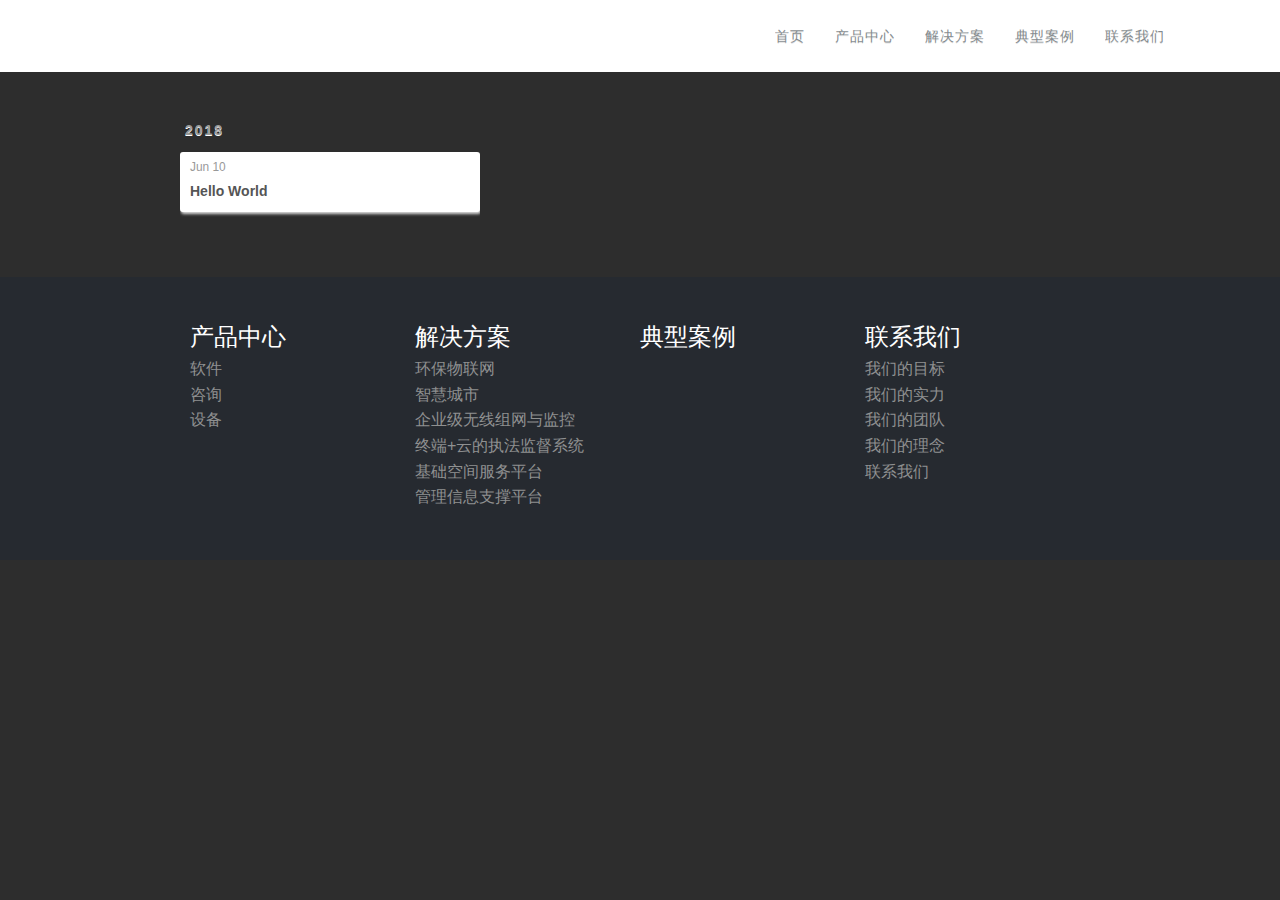
<file: archives/index.html>
<!DOCTYPE html>
<html>
<head>
  <meta charset="utf-8">
  

  
  <title>Archives | Hexo</title>
  <meta name="viewport" content="width=device-width, initial-scale=1, maximum-scale=1">
  <meta property="og:type" content="website">
<meta property="og:title" content="Hexo">
<meta property="og:url" content="www.latteai.com/archives/index.html">
<meta property="og:site_name" content="Hexo">
<meta property="og:locale" content="default">
<meta name="twitter:card" content="summary">
<meta name="twitter:title" content="Hexo">
  
    <link rel="alternate" href="/atom.xml" title="Hexo" type="application/atom+xml">
  
  
    <link rel="icon" href="/favicon.png">
  
  
    <link href="//fonts.googleapis.com/css?family=Source+Code+Pro" rel="stylesheet" type="text/css">
  
  <link rel="stylesheet" href="/css/style.css">
  <link rel="stylesheet" href="/css/swiper-4.3.2.min.css">
  <link rel="stylesheet" href="/css/swiper.css">
</head>

<body>
  <div id="container">
    <div id="wrap">
      <header id="header">
    <nav id="main-nav">
        <a id="main-nav-toggle" class="nav-icon"></a>
        
        <a class="main-nav-link" href="/">首页</a>
        
        <a class="main-nav-link" href="/product">产品中心</a>
        
        <a class="main-nav-link" href="/solution">解决方案</a>
        
        <a class="main-nav-link" href="/case">典型案例</a>
        
        <a class="main-nav-link" href="/contact">联系我们</a>
        
    </nav>
</header>
      <div class="outer">
        <section id="main">
  
  
    
    
      
      
      <section class="archives-wrap">
        <div class="archive-year-wrap">
          <a href="/archives/2018" class="archive-year">2018</a>
        </div>
        <div class="archives">
    
    <article class="archive-article archive-type-post">
  <div class="archive-article-inner">
    <header class="archive-article-header">
      <a href="/2018/06/10/hello-world/" class="archive-article-date">
  <time datetime="2018-06-10T12:35:27.641Z" itemprop="datePublished">Jun 10</time>
</a>
      
  
    <h1 itemprop="name">
      <a class="archive-article-title" href="/2018/06/10/hello-world/">Hello World</a>
    </h1>
  

    </header>
  </div>
</article>
  
  
    </div></section>
  


</section>
        
      </div>
      <footer id="footer">
    
    <div class="outer">
        <div id="footer-info" class="inner">
            <div class="info-list">
                <div class="title">产品中心</div>
                <li><a href="">软件</a></li>
                <li><a href="">咨询</a></li>
                <li><a href="">设备</a></li>
            </div>
            <div class="info-list">
                <div class="title">解决方案</div>
                <li><a href="">环保物联网</a></li>
                <li><a href="">智慧城市</a></li>
                <li><a href="">企业级无线组网与监控</a></li>
                <li><a href="">终端+云的执法监督系统</a></li>
                <li><a href="">基础空间服务平台</a></li>
                <li><a href="">管理信息支撑平台</a></li>
            </div>
            <div class="info-list">
                <div class="title">典型案例</div>
            </div>
            <div class="info-list">
                <div class="title">联系我们</div>
                <li><a href="">我们的目标</a></li>
                <li><a href="">我们的实力</a></li>
                <li><a href="">我们的团队</a></li>
                <li><a href="">我们的理念</a></li>
                <li><a href="">联系我们</a></li>
            </div>
        </div>
    </div>
</footer>
    </div>
    <nav id="mobile-nav">
  
    <a href="/" class="mobile-nav-link">首页</a>
  
    <a href="/product" class="mobile-nav-link">产品中心</a>
  
    <a href="/solution" class="mobile-nav-link">解决方案</a>
  
    <a href="/case" class="mobile-nav-link">典型案例</a>
  
    <a href="/contact" class="mobile-nav-link">联系我们</a>
  
</nav>
    

<script src="/js/jquery.js"></script>

  <link rel="stylesheet" href="/fancybox/jquery.fancybox.css">
  <script src="/fancybox/jquery.fancybox.pack.js"></script>

<script src="/js/swiper-4.3.2.min.js"></script>

<script src="/js/script.js"></script>
<script src="/js/index.js"></script>



  </div>
</body>
</html>
</file>
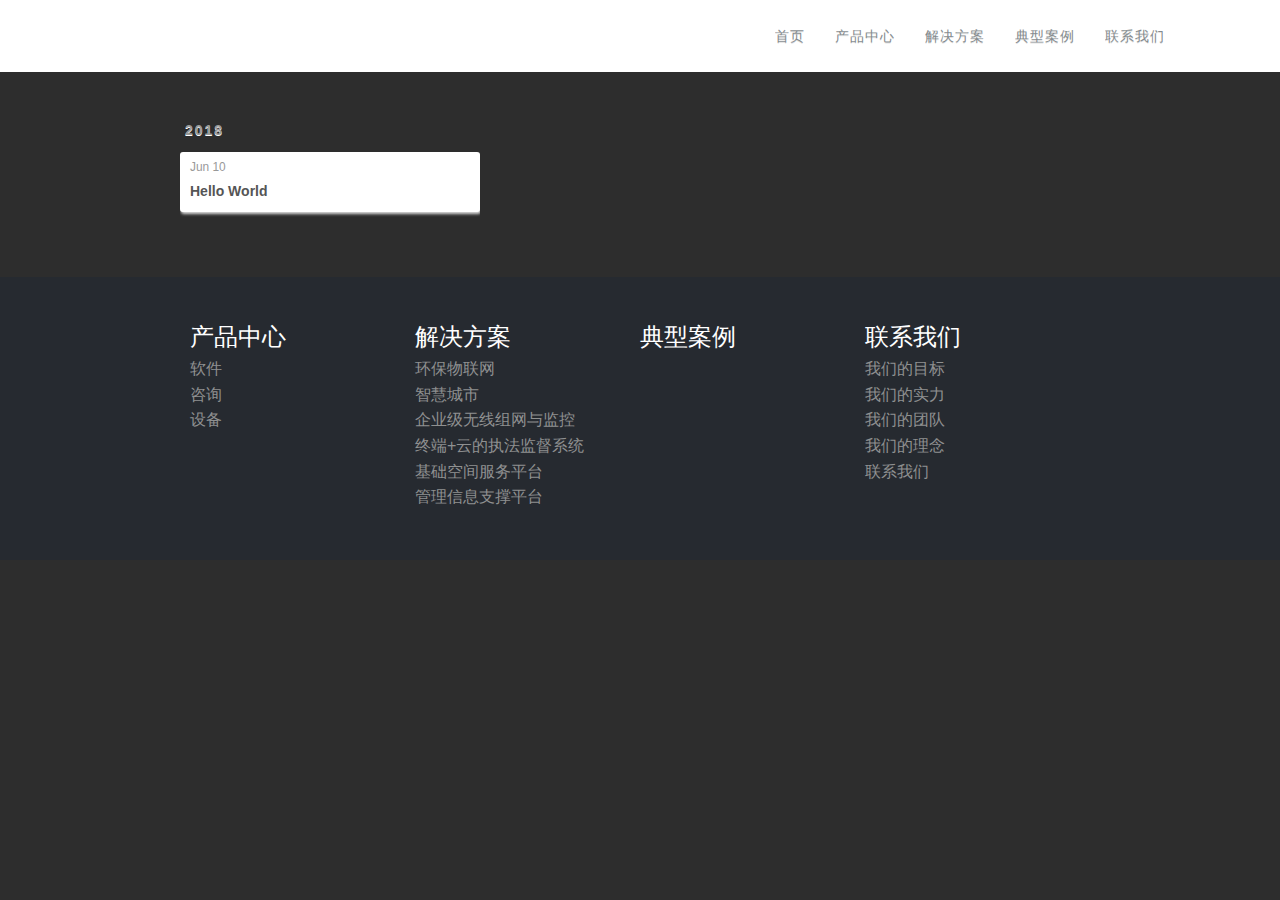
<file: archives/2018/index.html>
<!DOCTYPE html>
<html>
<head>
  <meta charset="utf-8">
  

  
  <title>Archives: 2018 | Hexo</title>
  <meta name="viewport" content="width=device-width, initial-scale=1, maximum-scale=1">
  <meta property="og:type" content="website">
<meta property="og:title" content="Hexo">
<meta property="og:url" content="www.latteai.com/archives/2018/index.html">
<meta property="og:site_name" content="Hexo">
<meta property="og:locale" content="default">
<meta name="twitter:card" content="summary">
<meta name="twitter:title" content="Hexo">
  
    <link rel="alternate" href="/atom.xml" title="Hexo" type="application/atom+xml">
  
  
    <link rel="icon" href="/favicon.png">
  
  
    <link href="//fonts.googleapis.com/css?family=Source+Code+Pro" rel="stylesheet" type="text/css">
  
  <link rel="stylesheet" href="/css/style.css">
  <link rel="stylesheet" href="/css/swiper-4.3.2.min.css">
  <link rel="stylesheet" href="/css/swiper.css">
</head>

<body>
  <div id="container">
    <div id="wrap">
      <header id="header">
    <nav id="main-nav">
        <a id="main-nav-toggle" class="nav-icon"></a>
        
        <a class="main-nav-link" href="/">首页</a>
        
        <a class="main-nav-link" href="/product">产品中心</a>
        
        <a class="main-nav-link" href="/solution">解决方案</a>
        
        <a class="main-nav-link" href="/case">典型案例</a>
        
        <a class="main-nav-link" href="/contact">联系我们</a>
        
    </nav>
</header>
      <div class="outer">
        <section id="main">
  
  
    
    
      
      
      <section class="archives-wrap">
        <div class="archive-year-wrap">
          <a href="/archives/2018" class="archive-year">2018</a>
        </div>
        <div class="archives">
    
    <article class="archive-article archive-type-post">
  <div class="archive-article-inner">
    <header class="archive-article-header">
      <a href="/2018/06/10/hello-world/" class="archive-article-date">
  <time datetime="2018-06-10T12:35:27.641Z" itemprop="datePublished">Jun 10</time>
</a>
      
  
    <h1 itemprop="name">
      <a class="archive-article-title" href="/2018/06/10/hello-world/">Hello World</a>
    </h1>
  

    </header>
  </div>
</article>
  
  
    </div></section>
  


</section>
        
      </div>
      <footer id="footer">
    
    <div class="outer">
        <div id="footer-info" class="inner">
            <div class="info-list">
                <div class="title">产品中心</div>
                <li><a href="">软件</a></li>
                <li><a href="">咨询</a></li>
                <li><a href="">设备</a></li>
            </div>
            <div class="info-list">
                <div class="title">解决方案</div>
                <li><a href="">环保物联网</a></li>
                <li><a href="">智慧城市</a></li>
                <li><a href="">企业级无线组网与监控</a></li>
                <li><a href="">终端+云的执法监督系统</a></li>
                <li><a href="">基础空间服务平台</a></li>
                <li><a href="">管理信息支撑平台</a></li>
            </div>
            <div class="info-list">
                <div class="title">典型案例</div>
            </div>
            <div class="info-list">
                <div class="title">联系我们</div>
                <li><a href="">我们的目标</a></li>
                <li><a href="">我们的实力</a></li>
                <li><a href="">我们的团队</a></li>
                <li><a href="">我们的理念</a></li>
                <li><a href="">联系我们</a></li>
            </div>
        </div>
    </div>
</footer>
    </div>
    <nav id="mobile-nav">
  
    <a href="/" class="mobile-nav-link">首页</a>
  
    <a href="/product" class="mobile-nav-link">产品中心</a>
  
    <a href="/solution" class="mobile-nav-link">解决方案</a>
  
    <a href="/case" class="mobile-nav-link">典型案例</a>
  
    <a href="/contact" class="mobile-nav-link">联系我们</a>
  
</nav>
    

<script src="/js/jquery.js"></script>

  <link rel="stylesheet" href="/fancybox/jquery.fancybox.css">
  <script src="/fancybox/jquery.fancybox.pack.js"></script>

<script src="/js/swiper-4.3.2.min.js"></script>

<script src="/js/script.js"></script>
<script src="/js/index.js"></script>



  </div>
</body>
</html>
</file>
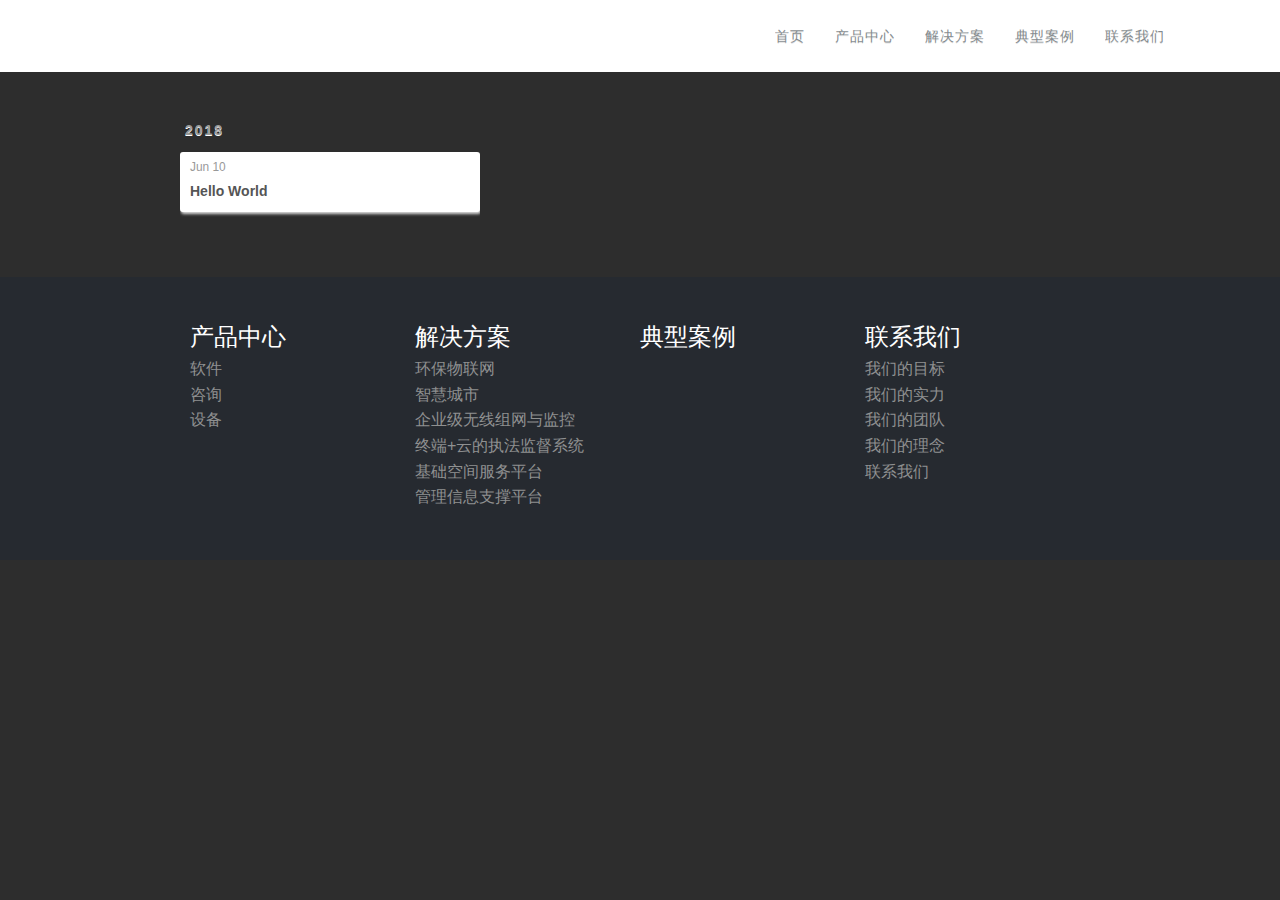
<file: archives/2018/06/index.html>
<!DOCTYPE html>
<html>
<head>
  <meta charset="utf-8">
  

  
  <title>Archives: 2018/6 | Hexo</title>
  <meta name="viewport" content="width=device-width, initial-scale=1, maximum-scale=1">
  <meta property="og:type" content="website">
<meta property="og:title" content="Hexo">
<meta property="og:url" content="www.latteai.com/archives/2018/06/index.html">
<meta property="og:site_name" content="Hexo">
<meta property="og:locale" content="default">
<meta name="twitter:card" content="summary">
<meta name="twitter:title" content="Hexo">
  
    <link rel="alternate" href="/atom.xml" title="Hexo" type="application/atom+xml">
  
  
    <link rel="icon" href="/favicon.png">
  
  
    <link href="//fonts.googleapis.com/css?family=Source+Code+Pro" rel="stylesheet" type="text/css">
  
  <link rel="stylesheet" href="/css/style.css">
  <link rel="stylesheet" href="/css/swiper-4.3.2.min.css">
  <link rel="stylesheet" href="/css/swiper.css">
</head>

<body>
  <div id="container">
    <div id="wrap">
      <header id="header">
    <nav id="main-nav">
        <a id="main-nav-toggle" class="nav-icon"></a>
        
        <a class="main-nav-link" href="/">首页</a>
        
        <a class="main-nav-link" href="/product">产品中心</a>
        
        <a class="main-nav-link" href="/solution">解决方案</a>
        
        <a class="main-nav-link" href="/case">典型案例</a>
        
        <a class="main-nav-link" href="/contact">联系我们</a>
        
    </nav>
</header>
      <div class="outer">
        <section id="main">
  
  
    
    
      
      
      <section class="archives-wrap">
        <div class="archive-year-wrap">
          <a href="/archives/2018" class="archive-year">2018</a>
        </div>
        <div class="archives">
    
    <article class="archive-article archive-type-post">
  <div class="archive-article-inner">
    <header class="archive-article-header">
      <a href="/2018/06/10/hello-world/" class="archive-article-date">
  <time datetime="2018-06-10T12:35:27.641Z" itemprop="datePublished">Jun 10</time>
</a>
      
  
    <h1 itemprop="name">
      <a class="archive-article-title" href="/2018/06/10/hello-world/">Hello World</a>
    </h1>
  

    </header>
  </div>
</article>
  
  
    </div></section>
  


</section>
        
      </div>
      <footer id="footer">
    
    <div class="outer">
        <div id="footer-info" class="inner">
            <div class="info-list">
                <div class="title">产品中心</div>
                <li><a href="">软件</a></li>
                <li><a href="">咨询</a></li>
                <li><a href="">设备</a></li>
            </div>
            <div class="info-list">
                <div class="title">解决方案</div>
                <li><a href="">环保物联网</a></li>
                <li><a href="">智慧城市</a></li>
                <li><a href="">企业级无线组网与监控</a></li>
                <li><a href="">终端+云的执法监督系统</a></li>
                <li><a href="">基础空间服务平台</a></li>
                <li><a href="">管理信息支撑平台</a></li>
            </div>
            <div class="info-list">
                <div class="title">典型案例</div>
            </div>
            <div class="info-list">
                <div class="title">联系我们</div>
                <li><a href="">我们的目标</a></li>
                <li><a href="">我们的实力</a></li>
                <li><a href="">我们的团队</a></li>
                <li><a href="">我们的理念</a></li>
                <li><a href="">联系我们</a></li>
            </div>
        </div>
    </div>
</footer>
    </div>
    <nav id="mobile-nav">
  
    <a href="/" class="mobile-nav-link">首页</a>
  
    <a href="/product" class="mobile-nav-link">产品中心</a>
  
    <a href="/solution" class="mobile-nav-link">解决方案</a>
  
    <a href="/case" class="mobile-nav-link">典型案例</a>
  
    <a href="/contact" class="mobile-nav-link">联系我们</a>
  
</nav>
    

<script src="/js/jquery.js"></script>

  <link rel="stylesheet" href="/fancybox/jquery.fancybox.css">
  <script src="/fancybox/jquery.fancybox.pack.js"></script>

<script src="/js/swiper-4.3.2.min.js"></script>

<script src="/js/script.js"></script>
<script src="/js/index.js"></script>



  </div>
</body>
</html>
</file>
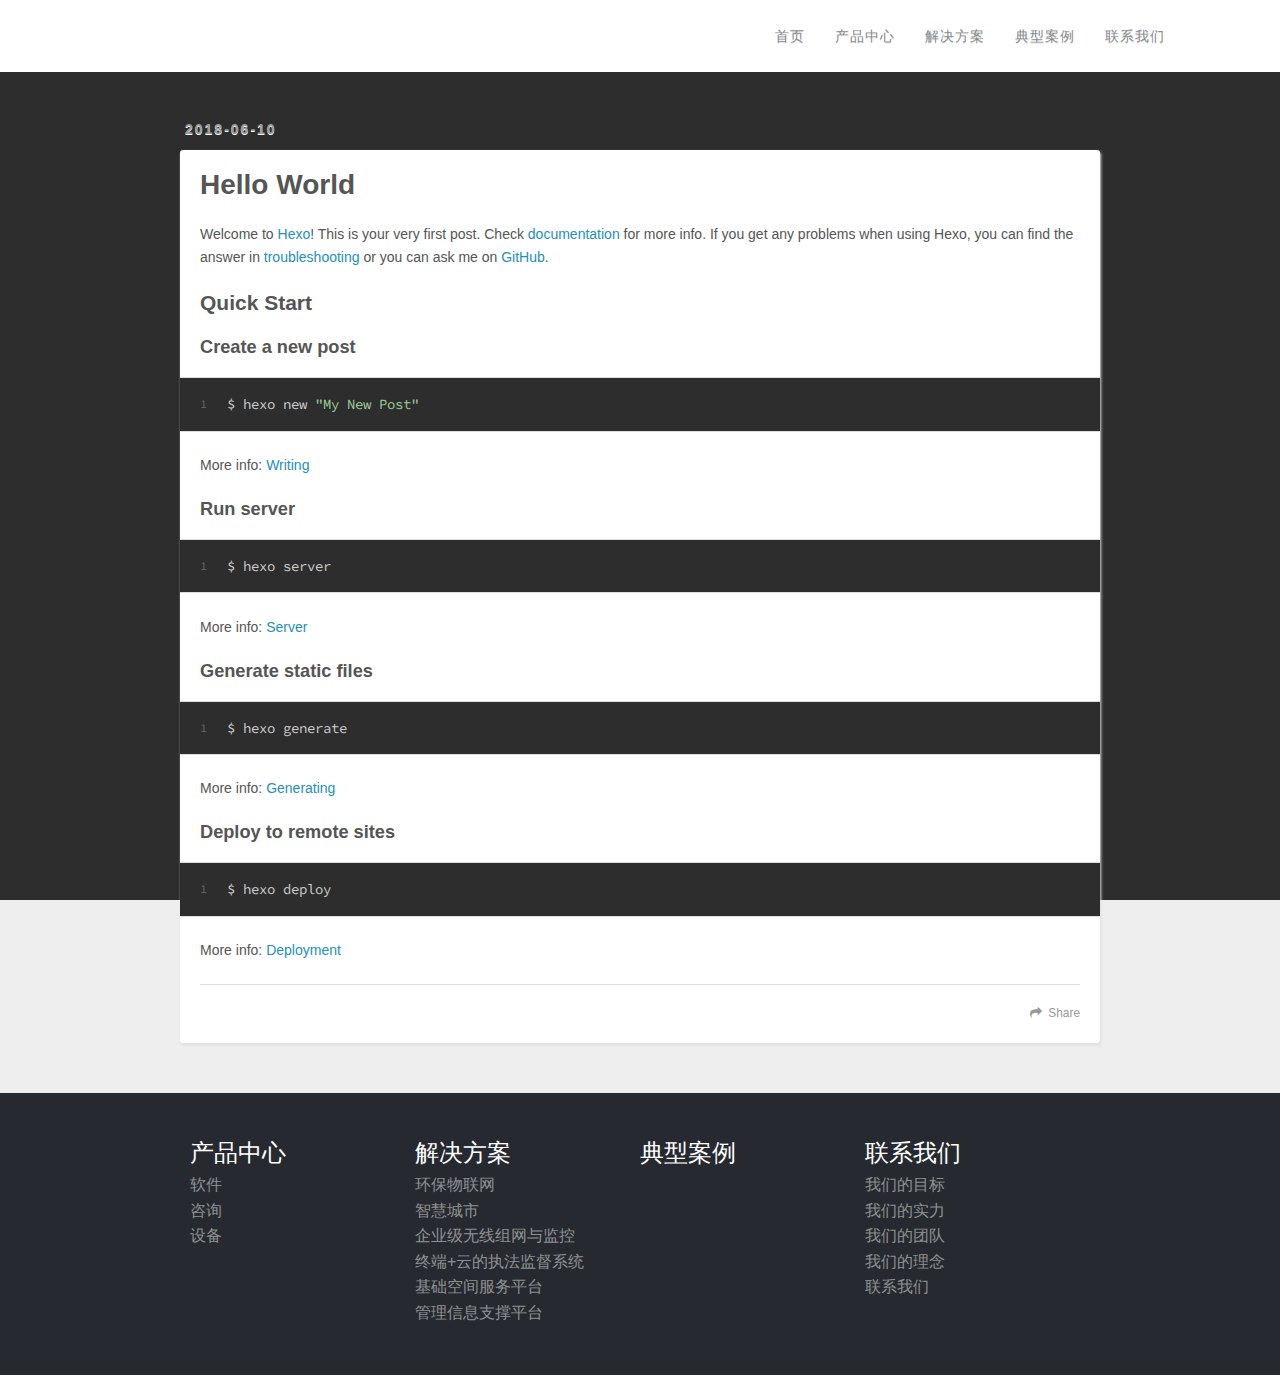
<file: 2018/06/10/hello-world/index.html>
<!DOCTYPE html>
<html>
<head>
  <meta charset="utf-8">
  

  
  <title>Hello World | Hexo</title>
  <meta name="viewport" content="width=device-width, initial-scale=1, maximum-scale=1">
  <meta name="description" content="Welcome to Hexo! This is your very first post. Check documentation for more info. If you get any problems when using Hexo, you can find the answer in troubleshooting or you can ask me on GitHub. Quick">
<meta property="og:type" content="article">
<meta property="og:title" content="Hello World">
<meta property="og:url" content="www.latteai.com/2018/06/10/hello-world/index.html">
<meta property="og:site_name" content="Hexo">
<meta property="og:description" content="Welcome to Hexo! This is your very first post. Check documentation for more info. If you get any problems when using Hexo, you can find the answer in troubleshooting or you can ask me on GitHub. Quick">
<meta property="og:locale" content="default">
<meta property="og:updated_time" content="2018-06-10T12:35:27.641Z">
<meta name="twitter:card" content="summary">
<meta name="twitter:title" content="Hello World">
<meta name="twitter:description" content="Welcome to Hexo! This is your very first post. Check documentation for more info. If you get any problems when using Hexo, you can find the answer in troubleshooting or you can ask me on GitHub. Quick">
  
    <link rel="alternate" href="/atom.xml" title="Hexo" type="application/atom+xml">
  
  
    <link rel="icon" href="/favicon.png">
  
  
    <link href="//fonts.googleapis.com/css?family=Source+Code+Pro" rel="stylesheet" type="text/css">
  
  <link rel="stylesheet" href="/css/style.css">
  <link rel="stylesheet" href="/css/swiper-4.3.2.min.css">
  <link rel="stylesheet" href="/css/swiper.css">
</head>

<body>
  <div id="container">
    <div id="wrap">
      <header id="header">
    <nav id="main-nav">
        <a id="main-nav-toggle" class="nav-icon"></a>
        
        <a class="main-nav-link" href="/">首页</a>
        
        <a class="main-nav-link" href="/product">产品中心</a>
        
        <a class="main-nav-link" href="/solution">解决方案</a>
        
        <a class="main-nav-link" href="/case">典型案例</a>
        
        <a class="main-nav-link" href="/contact">联系我们</a>
        
    </nav>
</header>
      <div class="outer">
        <section id="main"><article id="post-hello-world" class="article article-type-post" itemscope itemprop="blogPost">
  <div class="article-meta">
    <a href="/2018/06/10/hello-world/" class="article-date">
  <time datetime="2018-06-10T12:35:27.641Z" itemprop="datePublished">2018-06-10</time>
</a>
    
  </div>
  <div class="article-inner">
    
    
      <header class="article-header">
        
  
    <h1 class="article-title" itemprop="name">
      Hello World
    </h1>
  

      </header>
    
    <div class="article-entry" itemprop="articleBody">
      
        <p>Welcome to <a href="https://hexo.io/" target="_blank" rel="noopener">Hexo</a>! This is your very first post. Check <a href="https://hexo.io/docs/" target="_blank" rel="noopener">documentation</a> for more info. If you get any problems when using Hexo, you can find the answer in <a href="https://hexo.io/docs/troubleshooting.html" target="_blank" rel="noopener">troubleshooting</a> or you can ask me on <a href="https://github.com/hexojs/hexo/issues" target="_blank" rel="noopener">GitHub</a>.</p>
<h2 id="Quick-Start"><a href="#Quick-Start" class="headerlink" title="Quick Start"></a>Quick Start</h2><h3 id="Create-a-new-post"><a href="#Create-a-new-post" class="headerlink" title="Create a new post"></a>Create a new post</h3><figure class="highlight bash"><table><tr><td class="gutter"><pre><span class="line">1</span><br></pre></td><td class="code"><pre><span class="line">$ hexo new <span class="string">"My New Post"</span></span><br></pre></td></tr></table></figure>
<p>More info: <a href="https://hexo.io/docs/writing.html" target="_blank" rel="noopener">Writing</a></p>
<h3 id="Run-server"><a href="#Run-server" class="headerlink" title="Run server"></a>Run server</h3><figure class="highlight bash"><table><tr><td class="gutter"><pre><span class="line">1</span><br></pre></td><td class="code"><pre><span class="line">$ hexo server</span><br></pre></td></tr></table></figure>
<p>More info: <a href="https://hexo.io/docs/server.html" target="_blank" rel="noopener">Server</a></p>
<h3 id="Generate-static-files"><a href="#Generate-static-files" class="headerlink" title="Generate static files"></a>Generate static files</h3><figure class="highlight bash"><table><tr><td class="gutter"><pre><span class="line">1</span><br></pre></td><td class="code"><pre><span class="line">$ hexo generate</span><br></pre></td></tr></table></figure>
<p>More info: <a href="https://hexo.io/docs/generating.html" target="_blank" rel="noopener">Generating</a></p>
<h3 id="Deploy-to-remote-sites"><a href="#Deploy-to-remote-sites" class="headerlink" title="Deploy to remote sites"></a>Deploy to remote sites</h3><figure class="highlight bash"><table><tr><td class="gutter"><pre><span class="line">1</span><br></pre></td><td class="code"><pre><span class="line">$ hexo deploy</span><br></pre></td></tr></table></figure>
<p>More info: <a href="https://hexo.io/docs/deployment.html" target="_blank" rel="noopener">Deployment</a></p>

      
    </div>
    <footer class="article-footer">
      <a data-url="www.latteai.com/2018/06/10/hello-world/" data-id="cjibu6axz0000h63tl0rdr3y9" class="article-share-link">Share</a>
      
      
    </footer>
  </div>
  
    
  
</article>

</section>
        
      </div>
      <footer id="footer">
    
    <div class="outer">
        <div id="footer-info" class="inner">
            <div class="info-list">
                <div class="title">产品中心</div>
                <li><a href="">软件</a></li>
                <li><a href="">咨询</a></li>
                <li><a href="">设备</a></li>
            </div>
            <div class="info-list">
                <div class="title">解决方案</div>
                <li><a href="">环保物联网</a></li>
                <li><a href="">智慧城市</a></li>
                <li><a href="">企业级无线组网与监控</a></li>
                <li><a href="">终端+云的执法监督系统</a></li>
                <li><a href="">基础空间服务平台</a></li>
                <li><a href="">管理信息支撑平台</a></li>
            </div>
            <div class="info-list">
                <div class="title">典型案例</div>
            </div>
            <div class="info-list">
                <div class="title">联系我们</div>
                <li><a href="">我们的目标</a></li>
                <li><a href="">我们的实力</a></li>
                <li><a href="">我们的团队</a></li>
                <li><a href="">我们的理念</a></li>
                <li><a href="">联系我们</a></li>
            </div>
        </div>
    </div>
</footer>
    </div>
    <nav id="mobile-nav">
  
    <a href="/" class="mobile-nav-link">首页</a>
  
    <a href="/product" class="mobile-nav-link">产品中心</a>
  
    <a href="/solution" class="mobile-nav-link">解决方案</a>
  
    <a href="/case" class="mobile-nav-link">典型案例</a>
  
    <a href="/contact" class="mobile-nav-link">联系我们</a>
  
</nav>
    

<script src="/js/jquery.js"></script>

  <link rel="stylesheet" href="/fancybox/jquery.fancybox.css">
  <script src="/fancybox/jquery.fancybox.pack.js"></script>

<script src="/js/swiper-4.3.2.min.js"></script>

<script src="/js/script.js"></script>
<script src="/js/index.js"></script>



  </div>
</body>
</html>
</file>
<file: css/style.css>
body {
  width: 100%;
}
body:before,
body:after {
  content: "";
  display: table;
}
body:after {
  clear: both;
}
html,
body,
div,
span,
applet,
object,
iframe,
h1,
h2,
h3,
h4,
h5,
h6,
p,
blockquote,
pre,
a,
abbr,
acronym,
address,
big,
cite,
code,
del,
dfn,
em,
img,
ins,
kbd,
q,
s,
samp,
small,
strike,
strong,
sub,
sup,
tt,
var,
dl,
dt,
dd,
ol,
ul,
li,
fieldset,
form,
label,
legend,
table,
caption,
tbody,
tfoot,
thead,
tr,
th,
td {
  margin: 0;
  padding: 0;
  border: 0;
  outline: 0;
  font-weight: inherit;
  font-style: inherit;
  font-family: inherit;
  font-size: 100%;
  vertical-align: baseline;
}
body {
  line-height: 1;
  color: #000;
  background: #fff;
}
ol,
ul {
  list-style: none;
}
table {
  border-collapse: separate;
  border-spacing: 0;
  vertical-align: middle;
}
caption,
th,
td {
  text-align: left;
  font-weight: normal;
  vertical-align: middle;
}
a img {
  border: none;
}
input,
button {
  margin: 0;
  padding: 0;
}
input::-moz-focus-inner,
button::-moz-focus-inner {
  border: 0;
  padding: 0;
}
@font-face {
  font-family: FontAwesome;
  font-style: normal;
  font-weight: normal;
  src: url("fonts/fontawesome-webfont.eot?v=#4.0.3");
  src: url("fonts/fontawesome-webfont.eot?#iefix&v=#4.0.3") format("embedded-opentype"), url("fonts/fontawesome-webfont.woff?v=#4.0.3") format("woff"), url("fonts/fontawesome-webfont.ttf?v=#4.0.3") format("truetype"), url("fonts/fontawesome-webfont.svg#fontawesomeregular?v=#4.0.3") format("svg");
}
html,
body,
#container {
  height: 100%;
}
body {
  background: #eee;
  font: 14px -apple-system, BlinkMacSystemFont, "Segoe UI", "Roboto", "Oxygen", "Ubuntu", "Cantarell", "Fira Sans", "Droid Sans", "Helvetica Neue", sans-serif;
  -webkit-text-size-adjust: 100%;
}
.outer {
  max-width: 920px;
  margin: 0 auto;
  padding: 0;
}
.outer:before,
.outer:after {
  content: "";
  display: table;
}
.outer:after {
  clear: both;
}
.inner {
  display: inline;
  float: left;
  width: 97.77777777777777%;
  margin: 0 1.111111111111111%;
}
.left,
.alignleft {
  float: left;
}
.right,
.alignright {
  float: right;
}
.clear {
  clear: both;
}
#container {
  position: relative;
}
.mobile-nav-on {
  overflow: hidden;
}
#wrap {
  height: 100%;
  width: 100%;
  position: absolute;
  top: 0;
  left: 0;
  -webkit-transition: 0.2s ease-out;
  -moz-transition: 0.2s ease-out;
  -ms-transition: 0.2s ease-out;
  transition: 0.2s ease-out;
  z-index: 1;
  background-color: #2d2d2d;
}
.mobile-nav-on #wrap {
  left: 280px;
}
.article-date,
.article-category-link,
.archive-year {
  text-decoration: none;
  text-transform: uppercase;
  letter-spacing: 2px;
  color: #999;
  margin-bottom: 1em;
  margin-left: 5px;
  line-height: 1em;
  text-shadow: 0 1px #fff;
  font-weight: bold;
}
.article-inner,
.archive-article-inner {
  background: #fff;
  -webkit-box-shadow: 1px 2px 3px #ddd;
  box-shadow: 1px 2px 3px #ddd;
  border-radius: 3px;
}
.article-entry h1 {
  font-size: 2em;
}
.article-entry h2 {
  font-size: 1.5em;
}
.article-entry h3 {
  font-size: 1.3em;
}
.article-entry h4 {
  font-size: 1.2em;
}
.article-entry h5 {
  font-size: 1em;
}
.article-entry h6 {
  font-size: 1em;
  color: #999;
}
.article-entry hr {
  border: 1px dashed #ddd;
}
.article-entry strong {
  font-weight: bold;
}
.article-entry em,
.article-entry cite {
  font-style: italic;
}
.article-entry sup,
.article-entry sub {
  font-size: 0.75em;
  line-height: 0;
  position: relative;
  vertical-align: baseline;
}
.article-entry sup {
  top: -0.5em;
}
.article-entry sub {
  bottom: -0.2em;
}
.article-entry small {
  font-size: 0.85em;
}
.article-entry acronym,
.article-entry abbr {
  border-bottom: 1px dotted;
}
.article-entry ul,
.article-entry ol,
.article-entry dl {
  margin: 0 20px;
  line-height: 1.6em;
}
.article-entry ul ul,
.article-entry ol ul,
.article-entry ul ol,
.article-entry ol ol {
  margin-top: 0;
  margin-bottom: 0;
}
.article-entry ul {
  list-style: disc;
}
.article-entry ol {
  list-style: decimal;
}
.article-entry dt {
  font-weight: bold;
}
#header {
  height: 300px;
  position: relative;
  padding: 0 100px;
  height: 72px;
  line-height: 72px;
  background-color: #fff;
  color: #333e45;
}
@media screen and (max-width: 479px) {
  #header {
    padding: 0 20px 0 0;
  }
}
#header-outer {
  height: 100%;
  position: relative;
}
#header-inner {
  position: relative;
  overflow: hidden;
  display: -webkit-box;
  display: -moz-box;
  display: -webkit-flex;
  display: -ms-flexbox;
  display: box;
  display: flex;
  -webkit-box-pack: end;
  -moz-box-pack: end;
  -ms-flex-pack: end;
  -webkit-justify-content: flex-end;
  justify-content: flex-end;
}
#header-title {
  text-align: center;
  height: 40px;
  position: absolute;
  top: 50%;
  left: 0;
  margin-top: -20px;
}
#logo,
#subtitle {
  text-decoration: none;
  color: #fff;
  font-weight: 300;
  text-shadow: 0 1px 4px rgba(0,0,0,0.3);
}
#logo {
  font-size: 40px;
  line-height: 40px;
  letter-spacing: 2px;
}
#subtitle {
  font-size: 16px;
  line-height: 16px;
  letter-spacing: 1px;
}
#subtitle-wrap {
  margin-top: 16px;
}
.nav-icon,
.main-nav-link {
  float: left;
  color: #333e45;
  opacity: 0.6;
  text-decoration: none;
  text-shadow: 0 1px rgba(0,0,0,0.2);
  -webkit-transition: opacity 0.2s;
  -moz-transition: opacity 0.2s;
  -ms-transition: opacity 0.2s;
  transition: opacity 0.2s;
  display: block;
  padding: 0 15px;
}
.nav-icon:hover,
.main-nav-link:hover {
  opacity: 1;
}
.nav-icon {
  font-family: FontAwesome;
  text-align: center;
  font-size: 14px;
  width: 14px;
  height: 14px;
  position: relative;
  cursor: pointer;
}
.main-nav-link {
  height: 72px;
  font-weight: 500;
  letter-spacing: 1px;
}
@media screen and (max-width: 479px) {
  .main-nav-link {
    display: none;
  }
}
#main-nav {
  height: 72px;
  display: -webkit-box;
  display: -moz-box;
  display: -webkit-flex;
  display: -ms-flexbox;
  display: box;
  display: flex;
  -webkit-box-pack: end;
  -moz-box-pack: end;
  -ms-flex-pack: end;
  -webkit-justify-content: flex-end;
  justify-content: flex-end;
  width: 100%;
}
#main-nav-toggle {
  display: none;
}
#main-nav-toggle:before {
  content: "\f0c9";
  zoom: 2;
}
@media screen and (max-width: 479px) {
  #main-nav-toggle {
    display: block;
  }
}
#sub-nav {
  float: right;
  margin-right: -15px;
}
#nav-rss-link:before {
  content: "\f09e";
}
#nav-search-btn:before {
  content: "\f002";
}
#search-form-wrap {
  position: absolute;
  top: 15px;
  width: 150px;
  height: 30px;
  right: -150px;
  opacity: 0;
  -webkit-transition: 0.2s ease-out;
  -moz-transition: 0.2s ease-out;
  -ms-transition: 0.2s ease-out;
  transition: 0.2s ease-out;
}
#search-form-wrap.on {
  opacity: 1;
  right: 0;
}
@media screen and (max-width: 479px) {
  #search-form-wrap {
    width: 100%;
    right: -100%;
  }
}
.search-form {
  position: absolute;
  top: 0;
  left: 0;
  right: 0;
  background: #fff;
  padding: 5px 15px;
  border-radius: 15px;
  -webkit-box-shadow: 0 0 10px rgba(0,0,0,0.3);
  box-shadow: 0 0 10px rgba(0,0,0,0.3);
}
.search-form-input {
  border: none;
  background: none;
  color: #555;
  width: 100%;
  font: 13px -apple-system, BlinkMacSystemFont, "Segoe UI", "Roboto", "Oxygen", "Ubuntu", "Cantarell", "Fira Sans", "Droid Sans", "Helvetica Neue", sans-serif;
  outline: none;
}
.search-form-input::-webkit-search-results-decoration,
.search-form-input::-webkit-search-cancel-button {
  -webkit-appearance: none;
}
.search-form-submit {
  position: absolute;
  top: 50%;
  right: 10px;
  margin-top: -7px;
  font: 13px FontAwesome;
  border: none;
  background: none;
  color: #bbb;
  cursor: pointer;
}
.search-form-submit:hover,
.search-form-submit:focus {
  color: #777;
}
.article {
  margin: 50px 0;
}
.article-inner {
  overflow: hidden;
}
.article-meta:before,
.article-meta:after {
  content: "";
  display: table;
}
.article-meta:after {
  clear: both;
}
.article-date {
  float: left;
}
.article-category {
  float: left;
  line-height: 1em;
  color: #ccc;
  text-shadow: 0 1px #fff;
  margin-left: 8px;
}
.article-category:before {
  content: "\2022";
}
.article-category-link {
  margin: 0 12px 1em;
}
.article-header {
  padding: 20px 20px 0;
}
.article-title {
  text-decoration: none;
  font-size: 2em;
  font-weight: bold;
  color: #555;
  line-height: 1.1em;
  -webkit-transition: color 0.2s;
  -moz-transition: color 0.2s;
  -ms-transition: color 0.2s;
  transition: color 0.2s;
}
a.article-title:hover {
  color: #258fb8;
}
.article-entry {
  color: #555;
  padding: 0 20px;
}
.article-entry:before,
.article-entry:after {
  content: "";
  display: table;
}
.article-entry:after {
  clear: both;
}
.article-entry p,
.article-entry table {
  line-height: 1.6em;
  margin: 1.6em 0;
}
.article-entry h1,
.article-entry h2,
.article-entry h3,
.article-entry h4,
.article-entry h5,
.article-entry h6 {
  font-weight: bold;
}
.article-entry h1,
.article-entry h2,
.article-entry h3,
.article-entry h4,
.article-entry h5,
.article-entry h6 {
  line-height: 1.1em;
  margin: 1.1em 0;
}
.article-entry a {
  color: #258fb8;
  text-decoration: none;
}
.article-entry a:hover {
  text-decoration: underline;
}
.article-entry ul,
.article-entry ol,
.article-entry dl {
  margin-top: 1.6em;
  margin-bottom: 1.6em;
}
.article-entry img,
.article-entry video {
  max-width: 100%;
  height: auto;
  display: block;
  margin: auto;
}
.article-entry iframe {
  border: none;
}
.article-entry table {
  width: 100%;
  border-collapse: collapse;
  border-spacing: 0;
}
.article-entry th {
  font-weight: bold;
  border-bottom: 3px solid #ddd;
  padding-bottom: 0.5em;
}
.article-entry td {
  border-bottom: 1px solid #ddd;
  padding: 10px 0;
}
.article-entry blockquote {
  font-family: Georgia, "Times New Roman", serif;
  font-size: 1.4em;
  margin: 1.6em 20px;
  text-align: center;
}
.article-entry blockquote footer {
  font-size: 14px;
  margin: 1.6em 0;
  font-family: -apple-system, BlinkMacSystemFont, "Segoe UI", "Roboto", "Oxygen", "Ubuntu", "Cantarell", "Fira Sans", "Droid Sans", "Helvetica Neue", sans-serif;
}
.article-entry blockquote footer cite:before {
  content: "—";
  padding: 0 0.5em;
}
.article-entry .pullquote {
  text-align: left;
  width: 45%;
  margin: 0;
}
.article-entry .pullquote.left {
  margin-left: 0.5em;
  margin-right: 1em;
}
.article-entry .pullquote.right {
  margin-right: 0.5em;
  margin-left: 1em;
}
.article-entry .caption {
  color: #999;
  display: block;
  font-size: 0.9em;
  margin-top: 0.5em;
  position: relative;
  text-align: center;
}
.article-entry .video-container {
  position: relative;
  padding-top: 56.25%;
  height: 0;
  overflow: hidden;
}
.article-entry .video-container iframe,
.article-entry .video-container object,
.article-entry .video-container embed {
  position: absolute;
  top: 0;
  left: 0;
  width: 100%;
  height: 100%;
  margin-top: 0;
}
.article-more-link a {
  display: inline-block;
  line-height: 1em;
  padding: 6px 15px;
  border-radius: 15px;
  background: #eee;
  color: #999;
  text-shadow: 0 1px #fff;
  text-decoration: none;
}
.article-more-link a:hover {
  background: #258fb8;
  color: #fff;
  text-decoration: none;
  text-shadow: 0 1px #1e7293;
}
.article-footer {
  font-size: 0.85em;
  line-height: 1.6em;
  border-top: 1px solid #ddd;
  padding-top: 1.6em;
  margin: 0 20px 20px;
}
.article-footer:before,
.article-footer:after {
  content: "";
  display: table;
}
.article-footer:after {
  clear: both;
}
.article-footer a {
  color: #999;
  text-decoration: none;
}
.article-footer a:hover {
  color: #555;
}
.article-tag-list-item {
  float: left;
  margin-right: 10px;
}
.article-tag-list-link:before {
  content: "#";
}
.article-comment-link {
  float: right;
}
.article-comment-link:before {
  content: "\f075";
  font-family: FontAwesome;
  padding-right: 8px;
}
.article-share-link {
  cursor: pointer;
  float: right;
  margin-left: 20px;
}
.article-share-link:before {
  content: "\f064";
  font-family: FontAwesome;
  padding-right: 6px;
}
#article-nav {
  position: relative;
}
#article-nav:before,
#article-nav:after {
  content: "";
  display: table;
}
#article-nav:after {
  clear: both;
}
@media screen and (min-width: 768px) {
  #article-nav {
    margin: 50px 0;
  }
  #article-nav:before {
    width: 8px;
    height: 8px;
    position: absolute;
    top: 50%;
    left: 50%;
    margin-top: -4px;
    margin-left: -4px;
    content: "";
    border-radius: 50%;
    background: #ddd;
    -webkit-box-shadow: 0 1px 2px #fff;
    box-shadow: 0 1px 2px #fff;
  }
}
.article-nav-link-wrap {
  text-decoration: none;
  text-shadow: 0 1px #fff;
  color: #999;
  -webkit-box-sizing: border-box;
  -moz-box-sizing: border-box;
  box-sizing: border-box;
  margin-top: 50px;
  text-align: center;
  display: block;
}
.article-nav-link-wrap:hover {
  color: #555;
}
@media screen and (min-width: 768px) {
  .article-nav-link-wrap {
    width: 50%;
    margin-top: 0;
  }
}
@media screen and (min-width: 768px) {
  #article-nav-newer {
    float: left;
    text-align: right;
    padding-right: 20px;
  }
}
@media screen and (min-width: 768px) {
  #article-nav-older {
    float: right;
    text-align: left;
    padding-left: 20px;
  }
}
.article-nav-caption {
  text-transform: uppercase;
  letter-spacing: 2px;
  color: #ddd;
  line-height: 1em;
  font-weight: bold;
}
#article-nav-newer .article-nav-caption {
  margin-right: -2px;
}
.article-nav-title {
  font-size: 0.85em;
  line-height: 1.6em;
  margin-top: 0.5em;
}
.article-share-box {
  position: absolute;
  display: none;
  background: #fff;
  -webkit-box-shadow: 1px 2px 10px rgba(0,0,0,0.2);
  box-shadow: 1px 2px 10px rgba(0,0,0,0.2);
  border-radius: 3px;
  margin-left: -145px;
  overflow: hidden;
  z-index: 1;
}
.article-share-box.on {
  display: block;
}
.article-share-input {
  width: 100%;
  background: none;
  -webkit-box-sizing: border-box;
  -moz-box-sizing: border-box;
  box-sizing: border-box;
  font: 14px -apple-system, BlinkMacSystemFont, "Segoe UI", "Roboto", "Oxygen", "Ubuntu", "Cantarell", "Fira Sans", "Droid Sans", "Helvetica Neue", sans-serif;
  padding: 0 15px;
  color: #555;
  outline: none;
  border: 1px solid #ddd;
  border-radius: 3px 3px 0 0;
  height: 36px;
  line-height: 36px;
}
.article-share-links {
  background: #eee;
}
.article-share-links:before,
.article-share-links:after {
  content: "";
  display: table;
}
.article-share-links:after {
  clear: both;
}
.article-share-twitter,
.article-share-facebook,
.article-share-pinterest,
.article-share-google {
  width: 50px;
  height: 36px;
  display: block;
  float: left;
  position: relative;
  color: #999;
  text-shadow: 0 1px #fff;
}
.article-share-twitter:before,
.article-share-facebook:before,
.article-share-pinterest:before,
.article-share-google:before {
  font-size: 20px;
  font-family: FontAwesome;
  width: 20px;
  height: 20px;
  position: absolute;
  top: 50%;
  left: 50%;
  margin-top: -10px;
  margin-left: -10px;
  text-align: center;
}
.article-share-twitter:hover,
.article-share-facebook:hover,
.article-share-pinterest:hover,
.article-share-google:hover {
  color: #fff;
}
.article-share-twitter:before {
  content: "\f099";
}
.article-share-twitter:hover {
  background: #00aced;
  text-shadow: 0 1px #008abe;
}
.article-share-facebook:before {
  content: "\f09a";
}
.article-share-facebook:hover {
  background: #3b5998;
  text-shadow: 0 1px #2f477a;
}
.article-share-pinterest:before {
  content: "\f0d2";
}
.article-share-pinterest:hover {
  background: #cb2027;
  text-shadow: 0 1px #a21a1f;
}
.article-share-google:before {
  content: "\f0d5";
}
.article-share-google:hover {
  background: #dd4b39;
  text-shadow: 0 1px #be3221;
}
.article-gallery {
  background: #000;
  position: relative;
}
.article-gallery-photos {
  position: relative;
  overflow: hidden;
}
.article-gallery-img {
  display: none;
  max-width: 100%;
}
.article-gallery-img:first-child {
  display: block;
}
.article-gallery-img.loaded {
  position: absolute;
  display: block;
}
.article-gallery-img img {
  display: block;
  max-width: 100%;
  margin: 0 auto;
}
#comments {
  background: #fff;
  -webkit-box-shadow: 1px 2px 3px #ddd;
  box-shadow: 1px 2px 3px #ddd;
  padding: 20px;
  border: 1px solid #ddd;
  border-radius: 3px;
  margin: 50px 0;
}
#comments a {
  color: #258fb8;
}
.archives-wrap {
  margin: 50px 0;
}
.archives:before,
.archives:after {
  content: "";
  display: table;
}
.archives:after {
  clear: both;
}
.archive-year-wrap {
  margin-bottom: 1em;
}
.archives {
  -webkit-column-gap: 10px;
  -moz-column-gap: 10px;
  column-gap: 10px;
}
@media screen and (min-width: 480px) and (max-width: 767px) {
  .archives {
    -webkit-column-count: 2;
    -moz-column-count: 2;
    column-count: 2;
  }
}
@media screen and (min-width: 768px) {
  .archives {
    -webkit-column-count: 3;
    -moz-column-count: 3;
    column-count: 3;
  }
}
.archive-article {
  -webkit-column-break-inside: avoid;
  page-break-inside: avoid;
  overflow: hidden;
  break-inside: avoid-column;
}
.archive-article-inner {
  padding: 10px;
  margin-bottom: 15px;
}
.archive-article-title {
  text-decoration: none;
  font-weight: bold;
  color: #555;
  -webkit-transition: color 0.2s;
  -moz-transition: color 0.2s;
  -ms-transition: color 0.2s;
  transition: color 0.2s;
  line-height: 1.6em;
}
.archive-article-title:hover {
  color: #258fb8;
}
.archive-article-footer {
  margin-top: 1em;
}
.archive-article-date {
  color: #999;
  text-decoration: none;
  font-size: 0.85em;
  line-height: 1em;
  margin-bottom: 0.5em;
  display: block;
}
#page-nav {
  margin: 50px auto;
  background: #fff;
  -webkit-box-shadow: 1px 2px 3px #ddd;
  box-shadow: 1px 2px 3px #ddd;
  border: 1px solid #ddd;
  border-radius: 3px;
  text-align: center;
  color: #999;
  overflow: hidden;
}
#page-nav:before,
#page-nav:after {
  content: "";
  display: table;
}
#page-nav:after {
  clear: both;
}
#page-nav a,
#page-nav span {
  padding: 10px 20px;
  line-height: 1;
  height: 2ex;
}
#page-nav a {
  color: #999;
  text-decoration: none;
}
#page-nav a:hover {
  background: #999;
  color: #fff;
}
#page-nav .prev {
  float: left;
}
#page-nav .next {
  float: right;
}
#page-nav .page-number {
  display: inline-block;
}
@media screen and (max-width: 479px) {
  #page-nav .page-number {
    display: none;
  }
}
#page-nav .current {
  color: #555;
  font-weight: bold;
}
#page-nav .space {
  color: #ddd;
}
#footer {
  background: #262a30;
  padding: 50px 0;
  color: #999;
}
#footer a {
  color: #258fb8;
  text-decoration: none;
}
#footer a:hover {
  text-decoration: underline;
}
#footer-info {
  line-height: 1.6em;
  font-size: 0.85em;
  display: -webkit-box;
  display: -moz-box;
  display: -webkit-flex;
  display: -ms-flexbox;
  display: box;
  display: flex;
}
@media screen and (max-width: 479px) {
  #footer-info {
    -webkit-box-lines: multiple;
    -moz-box-lines: multiple;
    -webkit-flex-wrap: wrap;
    -ms-flex-wrap: wrap;
    flex-wrap: wrap;
  }
}
#footer-info .info-list {
  -webkit-box-flex: 1;
  -moz-box-flex: 1;
  box-flex: 1;
  -webkit-flex: 1;
  -ms-flex: 1;
  flex: 1;
}
@media screen and (max-width: 479px) {
  #footer-info .info-list {
    display: -webkit-box;
    display: -moz-box;
    display: -webkit-flex;
    display: -ms-flexbox;
    display: box;
    display: flex;
    -webkit-box-orient: vertical;
    -moz-box-orient: vertical;
    -webkit-flex-direction: column;
    -ms-flex-direction: column;
    flex-direction: column;
    -webkit-box-align: center;
    -moz-box-align: center;
    -ms-flex-align: center;
    -webkit-align-items: center;
    align-items: center;
    -webkit-box-flex: 0;
    -moz-box-flex: 0;
    box-flex: 0;
    -webkit-flex: none;
    -ms-flex: none;
    flex: none;
    width: 49%;
    margin-top: 20px;
  }
}
#footer-info .info-list .title {
  font-size: 24px;
  margin-bottom: 10px;
  color: #fff;
}
@media screen and (max-width: 479px) {
  #footer-info .info-list .title {
    font-size: 16px;
  }
}
#footer-info .info-list li {
  list-style: none;
  font-size: 16px;
  line-height: 1.6;
}
@media screen and (max-width: 479px) {
  #footer-info .info-list li {
    font-size: 12px;
  }
}
#footer-info .info-list li a {
  text-decoration: none;
  color: #8f9090;
}
.article-entry pre,
.article-entry .highlight {
  background: #2d2d2d;
  margin: 0 -20px;
  padding: 15px 20px;
  border-style: solid;
  border-color: #ddd;
  border-width: 1px 0;
  overflow: auto;
  color: #ccc;
  line-height: 22.400000000000002px;
}
.article-entry .highlight .gutter pre,
.article-entry .gist .gist-file .gist-data .line-numbers {
  color: #666;
  font-size: 0.85em;
}
.article-entry pre,
.article-entry code {
  font-family: "Source Code Pro", Consolas, Monaco, Menlo, Consolas, monospace;
}
.article-entry code {
  background: #eee;
  text-shadow: 0 1px #fff;
  padding: 0 0.3em;
}
.article-entry pre code {
  background: none;
  text-shadow: none;
  padding: 0;
}
.article-entry .highlight pre {
  border: none;
  margin: 0;
  padding: 0;
}
.article-entry .highlight table {
  margin: 0;
  width: auto;
}
.article-entry .highlight td {
  border: none;
  padding: 0;
}
.article-entry .highlight figcaption {
  font-size: 0.85em;
  color: #999;
  line-height: 1em;
  margin-bottom: 1em;
}
.article-entry .highlight figcaption:before,
.article-entry .highlight figcaption:after {
  content: "";
  display: table;
}
.article-entry .highlight figcaption:after {
  clear: both;
}
.article-entry .highlight figcaption a {
  float: right;
}
.article-entry .highlight .gutter pre {
  text-align: right;
  padding-right: 20px;
}
.article-entry .highlight .line {
  height: 22.400000000000002px;
}
.article-entry .highlight .line.marked {
  background: #515151;
}
.article-entry .gist {
  margin: 0 -20px;
  border-style: solid;
  border-color: #ddd;
  border-width: 1px 0;
  background: #2d2d2d;
  padding: 15px 20px 15px 0;
}
.article-entry .gist .gist-file {
  border: none;
  font-family: "Source Code Pro", Consolas, Monaco, Menlo, Consolas, monospace;
  margin: 0;
}
.article-entry .gist .gist-file .gist-data {
  background: none;
  border: none;
}
.article-entry .gist .gist-file .gist-data .line-numbers {
  background: none;
  border: none;
  padding: 0 20px 0 0;
}
.article-entry .gist .gist-file .gist-data .line-data {
  padding: 0 !important;
}
.article-entry .gist .gist-file .highlight {
  margin: 0;
  padding: 0;
  border: none;
}
.article-entry .gist .gist-file .gist-meta {
  background: #2d2d2d;
  color: #999;
  font: 0.85em -apple-system, BlinkMacSystemFont, "Segoe UI", "Roboto", "Oxygen", "Ubuntu", "Cantarell", "Fira Sans", "Droid Sans", "Helvetica Neue", sans-serif;
  text-shadow: 0 0;
  padding: 0;
  margin-top: 1em;
  margin-left: 20px;
}
.article-entry .gist .gist-file .gist-meta a {
  color: #258fb8;
  font-weight: normal;
}
.article-entry .gist .gist-file .gist-meta a:hover {
  text-decoration: underline;
}
pre .comment,
pre .title {
  color: #999;
}
pre .variable,
pre .attribute,
pre .tag,
pre .regexp,
pre .ruby .constant,
pre .xml .tag .title,
pre .xml .pi,
pre .xml .doctype,
pre .html .doctype,
pre .css .id,
pre .css .class,
pre .css .pseudo {
  color: #f2777a;
}
pre .number,
pre .preprocessor,
pre .built_in,
pre .literal,
pre .params,
pre .constant {
  color: #f99157;
}
pre .class,
pre .ruby .class .title,
pre .css .rules .attribute {
  color: #9c9;
}
pre .string,
pre .value,
pre .inheritance,
pre .header,
pre .ruby .symbol,
pre .xml .cdata {
  color: #9c9;
}
pre .css .hexcolor {
  color: #6cc;
}
pre .function,
pre .python .decorator,
pre .python .title,
pre .ruby .function .title,
pre .ruby .title .keyword,
pre .perl .sub,
pre .javascript .title,
pre .coffeescript .title {
  color: #69c;
}
pre .keyword,
pre .javascript .function {
  color: #c9c;
}
@media screen and (max-width: 479px) {
  #mobile-nav {
    position: absolute;
    top: 0;
    left: 0;
    width: 280px;
    height: 100%;
    background: #191919;
    border-right: 1px solid #fff;
  }
}
@media screen and (max-width: 479px) {
  .mobile-nav-link {
    display: block;
    color: #999;
    text-decoration: none;
    padding: 15px 20px;
    font-weight: bold;
  }
  .mobile-nav-link:hover {
    color: #fff;
  }
}
.swiper-container {
  margin: 0 auto;
  position: relative;
  overflow: hidden;
  list-style: none;
  padding: 0;
  z-index: 1;
}
.swiper-container-no-flexbox .swiper-slide {
  float: left;
}
.swiper-container-vertical>.swiper-wrapper {
  -webkit-box-orient: vertical;
  -webkit-box-direction: normal;
  -webkit-flex-direction: column;
  -ms-flex-direction: column;
  -webkit-box-orient: vertical;
  -moz-box-orient: vertical;
  -webkit-flex-direction: column;
  -ms-flex-direction: column;
  flex-direction: column;
}
.swiper-wrapper {
  position: relative;
  width: 100%;
  height: 100%;
  z-index: 1;
  display: -webkit-box;
  display: -webkit-flex;
  display: -ms-flexbox;
  display: -webkit-box;
  display: -moz-box;
  display: -webkit-flex;
  display: -ms-flexbox;
  display: box;
  display: flex;
  -webkit-transition-property: -webkit-transform;
  -webkit-transition-property: -webkit--webkit-transform;
  -moz-transition-property: -webkit--moz-transform;
  -ms-transition-property: -webkit--ms-transform;
  transition-property: -webkit-transform;
  -o-transition-property: transform;
  -webkit-transition-property: -webkit-transform;
  -moz-transition-property: -moz-transform;
  -ms-transition-property: -ms-transform;
  transition-property: transform;
  -webkit-transition-property: -webkit-transform, -webkit--webkit-transform;
  -moz-transition-property: -moz-transform, -webkit--moz-transform;
  -ms-transition-property: -ms-transform, -webkit--ms-transform;
  transition-property: transform, -webkit-transform;
  -webkit-box-sizing: content-box;
  -webkit-box-sizing: content-box;
  -moz-box-sizing: content-box;
  box-sizing: content-box;
}
.swiper-container-android .swiper-slide,
.swiper-wrapper {
  -webkit-transform: translate3d(0, 0, 0);
  -webkit-transform: translate3d(0, 0, 0);
  -moz-transform: translate3d(0, 0, 0);
  -ms-transform: translate3d(0, 0, 0);
  transform: translate3d(0, 0, 0);
}
.swiper-container-multirow>.swiper-wrapper {
  -webkit-flex-wrap: wrap;
  -ms-flex-wrap: wrap;
  -webkit-box-lines: multiple;
  -moz-box-lines: multiple;
  -webkit-flex-wrap: wrap;
  -ms-flex-wrap: wrap;
  flex-wrap: wrap;
}
.swiper-container-free-mode>.swiper-wrapper {
  -webkit-transition-timing-function: ease-out;
  -o-transition-timing-function: ease-out;
  -webkit-transition-timing-function: ease-out;
  -moz-transition-timing-function: ease-out;
  -ms-transition-timing-function: ease-out;
  transition-timing-function: ease-out;
  margin: 0 auto;
}
.swiper-slide {
  -webkit-flex-shrink: 0;
  -ms-flex-negative: 0;
  -webkit-flex-shrink: 0;
  flex-shrink: 0;
  width: 100%;
  height: 100%;
  position: relative;
  -webkit-transition-property: -webkit-transform;
  -webkit-transition-property: -webkit--webkit-transform;
  -moz-transition-property: -webkit--moz-transform;
  -ms-transition-property: -webkit--ms-transform;
  transition-property: -webkit-transform;
  -o-transition-property: transform;
  -webkit-transition-property: -webkit-transform;
  -moz-transition-property: -moz-transform;
  -ms-transition-property: -ms-transform;
  transition-property: transform;
  -webkit-transition-property: -webkit-transform, -webkit--webkit-transform;
  -moz-transition-property: -moz-transform, -webkit--moz-transform;
  -ms-transition-property: -ms-transform, -webkit--ms-transform;
  transition-property: transform, -webkit-transform;
}
.swiper-invisible-blank-slide {
  visibility: hidden;
}
.swiper-container-autoheight,
.swiper-container-autoheight .swiper-slide {
  height: auto;
}
.swiper-container-autoheight .swiper-wrapper {
  -webkit-box-align: start;
  -webkit-align-items: flex-start;
  -ms-flex-align: start;
  -webkit-box-align: start;
  -moz-box-align: start;
  -ms-flex-align: start;
  -webkit-align-items: flex-start;
  align-items: flex-start;
  -webkit-transition-property: height, -webkit-transform;
  -webkit-transition-property: height, -webkit--webkit-transform;
  -moz-transition-property: height, -webkit--moz-transform;
  -ms-transition-property: height, -webkit--ms-transform;
  transition-property: height, -webkit-transform;
  -o-transition-property: transform, height;
  -webkit-transition-property: -webkit-transform, height;
  -moz-transition-property: -moz-transform, height;
  -ms-transition-property: -ms-transform, height;
  transition-property: transform, height;
  -webkit-transition-property: -webkit-transform, height, -webkit--webkit-transform;
  -moz-transition-property: -moz-transform, height, -webkit--moz-transform;
  -ms-transition-property: -ms-transform, height, -webkit--ms-transform;
  transition-property: transform, height, -webkit-transform;
}
.swiper-container-3d {
  -webkit-perspective: 1200px;
  -webkit-perspective: 1200px;
  -moz-perspective: 1200px;
  -ms-perspective: 1200px;
  perspective: 1200px;
}
.swiper-container-3d .swiper-cube-shadow,
.swiper-container-3d .swiper-slide,
.swiper-container-3d .swiper-slide-shadow-bottom,
.swiper-container-3d .swiper-slide-shadow-left,
.swiper-container-3d .swiper-slide-shadow-right,
.swiper-container-3d .swiper-slide-shadow-top,
.swiper-container-3d .swiper-wrapper {
  -webkit-transform-style: preserve-3d;
  -webkit-transform-style: preserve-3d;
  -moz-transform-style: preserve-3d;
  -ms-transform-style: preserve-3d;
  transform-style: preserve-3d;
}
.swiper-container-3d .swiper-slide-shadow-bottom,
.swiper-container-3d .swiper-slide-shadow-left,
.swiper-container-3d .swiper-slide-shadow-right,
.swiper-container-3d .swiper-slide-shadow-top {
  position: absolute;
  left: 0;
  top: 0;
  width: 100%;
  height: 100%;
  pointer-events: none;
  z-index: 10;
}
.swiper-container-3d .swiper-slide-shadow-left {
  background-image: -webkit-gradient(linear, right top, left top, from(rgba(0,0,0,0.5)), to(rgba(0,0,0,0)));
  background-image: -webkit-gradient(linear, right top, left top, from(rgba(0,0,0,0.5)), to(rgba(0,0,0,0)));
  background-image: -webkit-gradient(linear, right top, left top, from(rgba(0,0,0,0.5)), to(rgba(0,0,0,0)));
  background-image: -webkit-gradient(linear, right top, left top, from(rgba(0,0,0,0.5)), to(rgba(0,0,0,0)));
  background-image: -webkit--webkit-linear-gradient(right, rgba(0,0,0,0.5), rgba(0,0,0,0));
  background-image: -webkit--moz-linear-gradient(right, rgba(0,0,0,0.5), rgba(0,0,0,0));
  background-image: -webkit--ms-linear-gradient(right, rgba(0,0,0,0.5), rgba(0,0,0,0));
  background-image: -webkit-linear-gradient(to left, rgba(0,0,0,0.5), rgba(0,0,0,0));
  background-image: -o--webkit-linear-gradient(right, rgba(0,0,0,0.5), rgba(0,0,0,0));
  background-image: -o--moz-linear-gradient(right, rgba(0,0,0,0.5), rgba(0,0,0,0));
  background-image: -o--ms-linear-gradient(right, rgba(0,0,0,0.5), rgba(0,0,0,0));
  background-image: -o-linear-gradient(to left, rgba(0,0,0,0.5), rgba(0,0,0,0));
  background-image: -webkit-linear-gradient(right, rgba(0,0,0,0.5), rgba(0,0,0,0));
  background-image: -moz-linear-gradient(right, rgba(0,0,0,0.5), rgba(0,0,0,0));
  background-image: -ms-linear-gradient(right, rgba(0,0,0,0.5), rgba(0,0,0,0));
  background-image: linear-gradient(to left, rgba(0,0,0,0.5), rgba(0,0,0,0));
}
.swiper-container-3d .swiper-slide-shadow-right {
  background-image: -webkit-gradient(linear, left top, right top, from(rgba(0,0,0,0.5)), to(rgba(0,0,0,0)));
  background-image: -webkit-gradient(linear, left top, right top, from(rgba(0,0,0,0.5)), to(rgba(0,0,0,0)));
  background-image: -webkit-gradient(linear, left top, right top, from(rgba(0,0,0,0.5)), to(rgba(0,0,0,0)));
  background-image: -webkit-gradient(linear, left top, right top, from(rgba(0,0,0,0.5)), to(rgba(0,0,0,0)));
  background-image: -webkit--webkit-linear-gradient(left, rgba(0,0,0,0.5), rgba(0,0,0,0));
  background-image: -webkit--moz-linear-gradient(left, rgba(0,0,0,0.5), rgba(0,0,0,0));
  background-image: -webkit--ms-linear-gradient(left, rgba(0,0,0,0.5), rgba(0,0,0,0));
  background-image: -webkit-linear-gradient(to right, rgba(0,0,0,0.5), rgba(0,0,0,0));
  background-image: -o--webkit-linear-gradient(left, rgba(0,0,0,0.5), rgba(0,0,0,0));
  background-image: -o--moz-linear-gradient(left, rgba(0,0,0,0.5), rgba(0,0,0,0));
  background-image: -o--ms-linear-gradient(left, rgba(0,0,0,0.5), rgba(0,0,0,0));
  background-image: -o-linear-gradient(to right, rgba(0,0,0,0.5), rgba(0,0,0,0));
  background-image: -webkit-linear-gradient(left, rgba(0,0,0,0.5), rgba(0,0,0,0));
  background-image: -moz-linear-gradient(left, rgba(0,0,0,0.5), rgba(0,0,0,0));
  background-image: -ms-linear-gradient(left, rgba(0,0,0,0.5), rgba(0,0,0,0));
  background-image: linear-gradient(to right, rgba(0,0,0,0.5), rgba(0,0,0,0));
}
.swiper-container-3d .swiper-slide-shadow-top {
  background-image: -webkit-gradient(linear, left bottom, left top, from(rgba(0,0,0,0.5)), to(rgba(0,0,0,0)));
  background-image: -webkit-gradient(linear, left bottom, left top, from(rgba(0,0,0,0.5)), to(rgba(0,0,0,0)));
  background-image: -webkit-gradient(linear, left bottom, left top, from(rgba(0,0,0,0.5)), to(rgba(0,0,0,0)));
  background-image: -webkit-gradient(linear, left bottom, left top, from(rgba(0,0,0,0.5)), to(rgba(0,0,0,0)));
  background-image: -webkit--webkit-linear-gradient(bottom, rgba(0,0,0,0.5), rgba(0,0,0,0));
  background-image: -webkit--moz-linear-gradient(bottom, rgba(0,0,0,0.5), rgba(0,0,0,0));
  background-image: -webkit--ms-linear-gradient(bottom, rgba(0,0,0,0.5), rgba(0,0,0,0));
  background-image: -webkit-linear-gradient(to top, rgba(0,0,0,0.5), rgba(0,0,0,0));
  background-image: -o--webkit-linear-gradient(bottom, rgba(0,0,0,0.5), rgba(0,0,0,0));
  background-image: -o--moz-linear-gradient(bottom, rgba(0,0,0,0.5), rgba(0,0,0,0));
  background-image: -o--ms-linear-gradient(bottom, rgba(0,0,0,0.5), rgba(0,0,0,0));
  background-image: -o-linear-gradient(to top, rgba(0,0,0,0.5), rgba(0,0,0,0));
  background-image: -webkit-linear-gradient(bottom, rgba(0,0,0,0.5), rgba(0,0,0,0));
  background-image: -moz-linear-gradient(bottom, rgba(0,0,0,0.5), rgba(0,0,0,0));
  background-image: -ms-linear-gradient(bottom, rgba(0,0,0,0.5), rgba(0,0,0,0));
  background-image: linear-gradient(to top, rgba(0,0,0,0.5), rgba(0,0,0,0));
}
.swiper-container-3d .swiper-slide-shadow-bottom {
  background-image: -webkit-gradient(linear, left top, left bottom, from(rgba(0,0,0,0.5)), to(rgba(0,0,0,0)));
  background-image: -webkit-gradient(linear, left top, left bottom, from(rgba(0,0,0,0.5)), to(rgba(0,0,0,0)));
  background-image: -webkit-gradient(linear, left top, left bottom, from(rgba(0,0,0,0.5)), to(rgba(0,0,0,0)));
  background-image: -webkit-gradient(linear, left top, left bottom, from(rgba(0,0,0,0.5)), to(rgba(0,0,0,0)));
  background-image: -webkit--webkit-linear-gradient(top, rgba(0,0,0,0.5), rgba(0,0,0,0));
  background-image: -webkit--moz-linear-gradient(top, rgba(0,0,0,0.5), rgba(0,0,0,0));
  background-image: -webkit--ms-linear-gradient(top, rgba(0,0,0,0.5), rgba(0,0,0,0));
  background-image: -webkit-linear-gradient(to bottom, rgba(0,0,0,0.5), rgba(0,0,0,0));
  background-image: -o--webkit-linear-gradient(top, rgba(0,0,0,0.5), rgba(0,0,0,0));
  background-image: -o--moz-linear-gradient(top, rgba(0,0,0,0.5), rgba(0,0,0,0));
  background-image: -o--ms-linear-gradient(top, rgba(0,0,0,0.5), rgba(0,0,0,0));
  background-image: -o-linear-gradient(to bottom, rgba(0,0,0,0.5), rgba(0,0,0,0));
  background-image: -webkit-linear-gradient(top, rgba(0,0,0,0.5), rgba(0,0,0,0));
  background-image: -moz-linear-gradient(top, rgba(0,0,0,0.5), rgba(0,0,0,0));
  background-image: -ms-linear-gradient(top, rgba(0,0,0,0.5), rgba(0,0,0,0));
  background-image: linear-gradient(to bottom, rgba(0,0,0,0.5), rgba(0,0,0,0));
}
.swiper-container-wp8-horizontal,
.swiper-container-wp8-horizontal>.swiper-wrapper {
  -ms-touch-action: pan-y;
  touch-action: pan-y;
}
.swiper-container-wp8-vertical,
.swiper-container-wp8-vertical>.swiper-wrapper {
  -ms-touch-action: pan-x;
  touch-action: pan-x;
}
.swiper-button-next,
.swiper-button-prev {
  position: absolute;
  top: 50%;
  width: 27px;
  height: 44px;
  margin-top: -22px;
  z-index: 10;
  cursor: pointer;
  -webkit-background-size: 27px 44px;
  -moz-background-size: 27px 44px;
  background-size: 27px 44px;
  background-position: center;
  background-repeat: no-repeat;
}
.swiper-button-next.swiper-button-disabled,
.swiper-button-prev.swiper-button-disabled {
  opacity: 0.35;
  cursor: auto;
  pointer-events: none;
}
.swiper-button-prev,
.swiper-container-rtl .swiper-button-next {
  background-image: url("data:image/svg+xml;charset=utf-8,%3Csvg%20xmlns%3D'http%3A%2F%2Fwww.w3.org%2F2000%2Fsvg'%20viewBox%3D'0%200%2027%2044'%3E%3Cpath%20d%3D'M0%2C22L22%2C0l2.1%2C2.1L4.2%2C22l19.9%2C19.9L22%2C44L0%2C22L0%2C22L0%2C22z'%20fill%3D'%23007aff'%2F%3E%3C%2Fsvg%3E");
  left: 10px;
  right: auto;
}
.swiper-button-next,
.swiper-container-rtl .swiper-button-prev {
  background-image: url("data:image/svg+xml;charset=utf-8,%3Csvg%20xmlns%3D'http%3A%2F%2Fwww.w3.org%2F2000%2Fsvg'%20viewBox%3D'0%200%2027%2044'%3E%3Cpath%20d%3D'M27%2C22L27%2C22L5%2C44l-2.1-2.1L22.8%2C22L2.9%2C2.1L5%2C0L27%2C22L27%2C22z'%20fill%3D'%23007aff'%2F%3E%3C%2Fsvg%3E");
  right: 10px;
  left: auto;
}
.swiper-button-prev.swiper-button-white,
.swiper-container-rtl .swiper-button-next.swiper-button-white {
  background-image: url("data:image/svg+xml;charset=utf-8,%3Csvg%20xmlns%3D'http%3A%2F%2Fwww.w3.org%2F2000%2Fsvg'%20viewBox%3D'0%200%2027%2044'%3E%3Cpath%20d%3D'M0%2C22L22%2C0l2.1%2C2.1L4.2%2C22l19.9%2C19.9L22%2C44L0%2C22L0%2C22L0%2C22z'%20fill%3D'%23ffffff'%2F%3E%3C%2Fsvg%3E");
}
.swiper-button-next.swiper-button-white,
.swiper-container-rtl .swiper-button-prev.swiper-button-white {
  background-image: url("data:image/svg+xml;charset=utf-8,%3Csvg%20xmlns%3D'http%3A%2F%2Fwww.w3.org%2F2000%2Fsvg'%20viewBox%3D'0%200%2027%2044'%3E%3Cpath%20d%3D'M27%2C22L27%2C22L5%2C44l-2.1-2.1L22.8%2C22L2.9%2C2.1L5%2C0L27%2C22L27%2C22z'%20fill%3D'%23ffffff'%2F%3E%3C%2Fsvg%3E");
}
.swiper-button-prev.swiper-button-black,
.swiper-container-rtl .swiper-button-next.swiper-button-black {
  background-image: url("data:image/svg+xml;charset=utf-8,%3Csvg%20xmlns%3D'http%3A%2F%2Fwww.w3.org%2F2000%2Fsvg'%20viewBox%3D'0%200%2027%2044'%3E%3Cpath%20d%3D'M0%2C22L22%2C0l2.1%2C2.1L4.2%2C22l19.9%2C19.9L22%2C44L0%2C22L0%2C22L0%2C22z'%20fill%3D'%23000000'%2F%3E%3C%2Fsvg%3E");
}
.swiper-button-next.swiper-button-black,
.swiper-container-rtl .swiper-button-prev.swiper-button-black {
  background-image: url("data:image/svg+xml;charset=utf-8,%3Csvg%20xmlns%3D'http%3A%2F%2Fwww.w3.org%2F2000%2Fsvg'%20viewBox%3D'0%200%2027%2044'%3E%3Cpath%20d%3D'M27%2C22L27%2C22L5%2C44l-2.1-2.1L22.8%2C22L2.9%2C2.1L5%2C0L27%2C22L27%2C22z'%20fill%3D'%23000000'%2F%3E%3C%2Fsvg%3E");
}
.swiper-button-lock {
  display: none;
}
.swiper-pagination {
  position: absolute;
  text-align: center;
  -webkit-transition: 0.3s opacity;
  -o-transition: 0.3s opacity;
  -webkit-transition: 0.3s opacity;
  -moz-transition: 0.3s opacity;
  -ms-transition: 0.3s opacity;
  transition: 0.3s opacity;
  -webkit-transform: translate3d(0, 0, 0);
  -webkit-transform: translate3d(0, 0, 0);
  -moz-transform: translate3d(0, 0, 0);
  -ms-transform: translate3d(0, 0, 0);
  transform: translate3d(0, 0, 0);
  z-index: 10;
}
.swiper-pagination.swiper-pagination-hidden {
  opacity: 0;
}
.swiper-container-horizontal>.swiper-pagination-bullets,
.swiper-pagination-custom,
.swiper-pagination-fraction {
  bottom: 10px;
  left: 0;
  width: 100%;
}
.swiper-pagination-bullets-dynamic {
  overflow: hidden;
  font-size: 0;
}
.swiper-pagination-bullets-dynamic .swiper-pagination-bullet {
  -webkit-transform: scale(0.33);
  -ms-transform: scale(0.33);
  -webkit-transform: scale(0.33);
  -moz-transform: scale(0.33);
  -ms-transform: scale(0.33);
  transform: scale(0.33);
  position: relative;
}
.swiper-pagination-bullets-dynamic .swiper-pagination-bullet-active {
  -webkit-transform: scale(1);
  -ms-transform: scale(1);
  -webkit-transform: scale(1);
  -moz-transform: scale(1);
  -ms-transform: scale(1);
  transform: scale(1);
}
.swiper-pagination-bullets-dynamic .swiper-pagination-bullet-active-main {
  -webkit-transform: scale(1);
  -ms-transform: scale(1);
  -webkit-transform: scale(1);
  -moz-transform: scale(1);
  -ms-transform: scale(1);
  transform: scale(1);
}
.swiper-pagination-bullets-dynamic .swiper-pagination-bullet-active-prev {
  -webkit-transform: scale(0.66);
  -ms-transform: scale(0.66);
  -webkit-transform: scale(0.66);
  -moz-transform: scale(0.66);
  -ms-transform: scale(0.66);
  transform: scale(0.66);
}
.swiper-pagination-bullets-dynamic .swiper-pagination-bullet-active-prev-prev {
  -webkit-transform: scale(0.33);
  -ms-transform: scale(0.33);
  -webkit-transform: scale(0.33);
  -moz-transform: scale(0.33);
  -ms-transform: scale(0.33);
  transform: scale(0.33);
}
.swiper-pagination-bullets-dynamic .swiper-pagination-bullet-active-next {
  -webkit-transform: scale(0.66);
  -ms-transform: scale(0.66);
  -webkit-transform: scale(0.66);
  -moz-transform: scale(0.66);
  -ms-transform: scale(0.66);
  transform: scale(0.66);
}
.swiper-pagination-bullets-dynamic .swiper-pagination-bullet-active-next-next {
  -webkit-transform: scale(0.33);
  -ms-transform: scale(0.33);
  -webkit-transform: scale(0.33);
  -moz-transform: scale(0.33);
  -ms-transform: scale(0.33);
  transform: scale(0.33);
}
.swiper-pagination-bullet {
  width: 8px;
  height: 8px;
  display: inline-block;
  border-radius: 100%;
  background: #000;
  opacity: 0.2;
}
button.swiper-pagination-bullet {
  border: none;
  margin: 0;
  padding: 0;
  -webkit-box-shadow: none;
  -webkit-box-shadow: none;
  box-shadow: none;
  -webkit-appearance: none;
  -moz-appearance: none;
  -webkit-appearance: none;
  -moz-appearance: none;
  appearance: none;
}
.swiper-pagination-clickable .swiper-pagination-bullet {
  cursor: pointer;
}
.swiper-pagination-bullet-active {
  opacity: 1;
  background: #007aff;
}
.swiper-container-vertical>.swiper-pagination-bullets {
  right: 10px;
  top: 50%;
  -webkit-transform: translate3d(0, -50%, 0);
  -webkit-transform: translate3d(0, -50%, 0);
  -moz-transform: translate3d(0, -50%, 0);
  -ms-transform: translate3d(0, -50%, 0);
  transform: translate3d(0, -50%, 0);
}
.swiper-container-vertical>.swiper-pagination-bullets .swiper-pagination-bullet {
  margin: 6px 0;
  display: block;
}
.swiper-container-vertical>.swiper-pagination-bullets.swiper-pagination-bullets-dynamic {
  top: 50%;
  -webkit-transform: translateY(-50%);
  -ms-transform: translateY(-50%);
  -webkit-transform: translateY(-50%);
  -moz-transform: translateY(-50%);
  -ms-transform: translateY(-50%);
  transform: translateY(-50%);
  width: 8px;
}
.swiper-container-vertical>.swiper-pagination-bullets.swiper-pagination-bullets-dynamic .swiper-pagination-bullet {
  display: inline-block;
  -webkit-transition: 0.2s top, 0.2s -webkit-transform;
  -webkit-transition: 0.2s top, 0.2s -webkit--webkit-transform;
  -moz-transition: 0.2s top, 0.2s -webkit--moz-transform;
  -ms-transition: 0.2s top, 0.2s -webkit--ms-transform;
  transition: 0.2s top, 0.2s -webkit-transform;
  -o-transition: 0.2s transform, 0.2s top;
  -webkit-transition: 0.2s -webkit-transform, 0.2s top;
  -moz-transition: 0.2s -moz-transform, 0.2s top;
  -ms-transition: 0.2s -ms-transform, 0.2s top;
  transition: 0.2s transform, 0.2s top;
  -webkit-transition: 0.2s -webkit-transform, 0.2s top, 0.2s -webkit--webkit-transform;
  -moz-transition: 0.2s -moz-transform, 0.2s top, 0.2s -webkit--moz-transform;
  -ms-transition: 0.2s -ms-transform, 0.2s top, 0.2s -webkit--ms-transform;
  transition: 0.2s transform, 0.2s top, 0.2s -webkit-transform;
}
.swiper-container-horizontal>.swiper-pagination-bullets .swiper-pagination-bullet {
  margin: 0 4px;
}
.swiper-container-horizontal>.swiper-pagination-bullets.swiper-pagination-bullets-dynamic {
  left: 50%;
  -webkit-transform: translateX(-50%);
  -ms-transform: translateX(-50%);
  -webkit-transform: translateX(-50%);
  -moz-transform: translateX(-50%);
  -ms-transform: translateX(-50%);
  transform: translateX(-50%);
  white-space: nowrap;
}
.swiper-container-horizontal>.swiper-pagination-bullets.swiper-pagination-bullets-dynamic .swiper-pagination-bullet {
  -webkit-transition: 0.2s left, 0.2s -webkit-transform;
  -webkit-transition: 0.2s left, 0.2s -webkit--webkit-transform;
  -moz-transition: 0.2s left, 0.2s -webkit--moz-transform;
  -ms-transition: 0.2s left, 0.2s -webkit--ms-transform;
  transition: 0.2s left, 0.2s -webkit-transform;
  -o-transition: 0.2s transform, 0.2s left;
  -webkit-transition: 0.2s -webkit-transform, 0.2s left;
  -moz-transition: 0.2s -moz-transform, 0.2s left;
  -ms-transition: 0.2s -ms-transform, 0.2s left;
  transition: 0.2s transform, 0.2s left;
  -webkit-transition: 0.2s -webkit-transform, 0.2s left, 0.2s -webkit--webkit-transform;
  -moz-transition: 0.2s -moz-transform, 0.2s left, 0.2s -webkit--moz-transform;
  -ms-transition: 0.2s -ms-transform, 0.2s left, 0.2s -webkit--ms-transform;
  transition: 0.2s transform, 0.2s left, 0.2s -webkit-transform;
}
.swiper-container-horizontal.swiper-container-rtl>.swiper-pagination-bullets-dynamic .swiper-pagination-bullet {
  -webkit-transition: 0.2s right, 0.2s -webkit-transform;
  -webkit-transition: 0.2s right, 0.2s -webkit--webkit-transform;
  -moz-transition: 0.2s right, 0.2s -webkit--moz-transform;
  -ms-transition: 0.2s right, 0.2s -webkit--ms-transform;
  transition: 0.2s right, 0.2s -webkit-transform;
  -o-transition: 0.2s transform, 0.2s right;
  -webkit-transition: 0.2s -webkit-transform, 0.2s right;
  -moz-transition: 0.2s -moz-transform, 0.2s right;
  -ms-transition: 0.2s -ms-transform, 0.2s right;
  transition: 0.2s transform, 0.2s right;
  -webkit-transition: 0.2s -webkit-transform, 0.2s right, 0.2s -webkit--webkit-transform;
  -moz-transition: 0.2s -moz-transform, 0.2s right, 0.2s -webkit--moz-transform;
  -ms-transition: 0.2s -ms-transform, 0.2s right, 0.2s -webkit--ms-transform;
  transition: 0.2s transform, 0.2s right, 0.2s -webkit-transform;
}
.swiper-pagination-progressbar {
  background: rgba(0,0,0,0.25);
  position: absolute;
}
.swiper-pagination-progressbar .swiper-pagination-progressbar-fill {
  background: #007aff;
  position: absolute;
  left: 0;
  top: 0;
  width: 100%;
  height: 100%;
  -webkit-transform: scale(0);
  -ms-transform: scale(0);
  -webkit-transform: scale(0);
  -moz-transform: scale(0);
  -ms-transform: scale(0);
  transform: scale(0);
  -webkit-transform-origin: left top;
  -ms-transform-origin: left top;
  -webkit-transform-origin: left top;
  -moz-transform-origin: left top;
  -ms-transform-origin: left top;
  transform-origin: left top;
}
.swiper-container-rtl .swiper-pagination-progressbar .swiper-pagination-progressbar-fill {
  -webkit-transform-origin: right top;
  -ms-transform-origin: right top;
  -webkit-transform-origin: right top;
  -moz-transform-origin: right top;
  -ms-transform-origin: right top;
  transform-origin: right top;
}
.swiper-container-horizontal>.swiper-pagination-progressbar,
.swiper-container-vertical>.swiper-pagination-progressbar.swiper-pagination-progressbar-opposite {
  width: 100%;
  height: 4px;
  left: 0;
  top: 0;
}
.swiper-container-horizontal>.swiper-pagination-progressbar.swiper-pagination-progressbar-opposite,
.swiper-container-vertical>.swiper-pagination-progressbar {
  width: 4px;
  height: 100%;
  left: 0;
  top: 0;
}
.swiper-pagination-white .swiper-pagination-bullet-active {
  background: #fff;
}
.swiper-pagination-progressbar.swiper-pagination-white {
  background: rgba(255,255,255,0.25);
}
.swiper-pagination-progressbar.swiper-pagination-white .swiper-pagination-progressbar-fill {
  background: #fff;
}
.swiper-pagination-black .swiper-pagination-bullet-active {
  background: #000;
}
.swiper-pagination-progressbar.swiper-pagination-black {
  background: rgba(0,0,0,0.25);
}
.swiper-pagination-progressbar.swiper-pagination-black .swiper-pagination-progressbar-fill {
  background: #000;
}
.swiper-pagination-lock {
  display: none;
}
.swiper-scrollbar {
  border-radius: 10px;
  position: relative;
  -ms-touch-action: none;
  background: rgba(0,0,0,0.1);
}
.swiper-container-horizontal>.swiper-scrollbar {
  position: absolute;
  left: 1%;
  bottom: 3px;
  z-index: 50;
  height: 5px;
  width: 98%;
}
.swiper-container-vertical>.swiper-scrollbar {
  position: absolute;
  right: 3px;
  top: 1%;
  z-index: 50;
  width: 5px;
  height: 98%;
}
.swiper-scrollbar-drag {
  height: 100%;
  width: 100%;
  position: relative;
  background: rgba(0,0,0,0.5);
  border-radius: 10px;
  left: 0;
  top: 0;
}
.swiper-scrollbar-cursor-drag {
  cursor: move;
}
.swiper-scrollbar-lock {
  display: none;
}
.swiper-zoom-container {
  width: 100%;
  height: 100%;
  display: -webkit-box;
  display: -webkit-flex;
  display: -ms-flexbox;
  display: -webkit-box;
  display: -moz-box;
  display: -webkit-flex;
  display: -ms-flexbox;
  display: box;
  display: flex;
  -webkit-box-pack: center;
  -webkit-justify-content: center;
  -ms-flex-pack: center;
  -webkit-box-pack: center;
  -moz-box-pack: center;
  -ms-flex-pack: center;
  -webkit-justify-content: center;
  justify-content: center;
  -webkit-box-align: center;
  -webkit-align-items: center;
  -ms-flex-align: center;
  -webkit-box-align: center;
  -moz-box-align: center;
  -ms-flex-align: center;
  -webkit-align-items: center;
  align-items: center;
  text-align: center;
}
.swiper-zoom-container>canvas,
.swiper-zoom-container>img,
.swiper-zoom-container>svg {
  max-width: 100%;
  max-height: 100%;
  -o-object-fit: contain;
  object-fit: contain;
}
.swiper-slide-zoomed {
  cursor: move;
}
.swiper-lazy-preloader {
  width: 42px;
  height: 42px;
  position: absolute;
  left: 50%;
  top: 50%;
  margin-left: -21px;
  margin-top: -21px;
  z-index: 10;
  -webkit-transform-origin: 50%;
  -ms-transform-origin: 50%;
  -webkit-transform-origin: 50%;
  -moz-transform-origin: 50%;
  -ms-transform-origin: 50%;
  transform-origin: 50%;
  -webkit-animation: swiper-preloader-spin 1s steps(12, end) infinite;
  -webkit-animation: swiper-preloader-spin 1s steps(12, end) infinite;
  -moz-animation: swiper-preloader-spin 1s steps(12, end) infinite;
  -ms-animation: swiper-preloader-spin 1s steps(12, end) infinite;
  animation: swiper-preloader-spin 1s steps(12, end) infinite;
}
.swiper-lazy-preloader:after {
  display: block;
  content: '';
  width: 100%;
  height: 100%;
  background-image: url("data:image/svg+xml;charset=utf-8,%3Csvg%20viewBox%3D'0%200%20120%20120'%20xmlns%3D'http%3A%2F%2Fwww.w3.org%2F2000%2Fsvg'%20xmlns%3Axlink%3D'http%3A%2F%2Fwww.w3.org%2F1999%2Fxlink'%3E%3Cdefs%3E%3Cline%20id%3D'l'%20x1%3D'60'%20x2%3D'60'%20y1%3D'7'%20y2%3D'27'%20stroke%3D'%236c6c6c'%20stroke-width%3D'11'%20stroke-linecap%3D'round'%2F%3E%3C%2Fdefs%3E%3Cg%3E%3Cuse%20xlink%3Ahref%3D'%23l'%20opacity%3D'.27'%2F%3E%3Cuse%20xlink%3Ahref%3D'%23l'%20opacity%3D'.27'%20transform%3D'rotate(30%2060%2C60)'%2F%3E%3Cuse%20xlink%3Ahref%3D'%23l'%20opacity%3D'.27'%20transform%3D'rotate(60%2060%2C60)'%2F%3E%3Cuse%20xlink%3Ahref%3D'%23l'%20opacity%3D'.27'%20transform%3D'rotate(90%2060%2C60)'%2F%3E%3Cuse%20xlink%3Ahref%3D'%23l'%20opacity%3D'.27'%20transform%3D'rotate(120%2060%2C60)'%2F%3E%3Cuse%20xlink%3Ahref%3D'%23l'%20opacity%3D'.27'%20transform%3D'rotate(150%2060%2C60)'%2F%3E%3Cuse%20xlink%3Ahref%3D'%23l'%20opacity%3D'.37'%20transform%3D'rotate(180%2060%2C60)'%2F%3E%3Cuse%20xlink%3Ahref%3D'%23l'%20opacity%3D'.46'%20transform%3D'rotate(210%2060%2C60)'%2F%3E%3Cuse%20xlink%3Ahref%3D'%23l'%20opacity%3D'.56'%20transform%3D'rotate(240%2060%2C60)'%2F%3E%3Cuse%20xlink%3Ahref%3D'%23l'%20opacity%3D'.66'%20transform%3D'rotate(270%2060%2C60)'%2F%3E%3Cuse%20xlink%3Ahref%3D'%23l'%20opacity%3D'.75'%20transform%3D'rotate(300%2060%2C60)'%2F%3E%3Cuse%20xlink%3Ahref%3D'%23l'%20opacity%3D'.85'%20transform%3D'rotate(330%2060%2C60)'%2F%3E%3C%2Fg%3E%3C%2Fsvg%3E");
  background-position: 50%;
  -webkit-background-size: 100%;
  -moz-background-size: 100%;
  background-size: 100%;
  background-repeat: no-repeat;
}
.swiper-lazy-preloader-white:after {
  background-image: url("data:image/svg+xml;charset=utf-8,%3Csvg%20viewBox%3D'0%200%20120%20120'%20xmlns%3D'http%3A%2F%2Fwww.w3.org%2F2000%2Fsvg'%20xmlns%3Axlink%3D'http%3A%2F%2Fwww.w3.org%2F1999%2Fxlink'%3E%3Cdefs%3E%3Cline%20id%3D'l'%20x1%3D'60'%20x2%3D'60'%20y1%3D'7'%20y2%3D'27'%20stroke%3D'%23fff'%20stroke-width%3D'11'%20stroke-linecap%3D'round'%2F%3E%3C%2Fdefs%3E%3Cg%3E%3Cuse%20xlink%3Ahref%3D'%23l'%20opacity%3D'.27'%2F%3E%3Cuse%20xlink%3Ahref%3D'%23l'%20opacity%3D'.27'%20transform%3D'rotate(30%2060%2C60)'%2F%3E%3Cuse%20xlink%3Ahref%3D'%23l'%20opacity%3D'.27'%20transform%3D'rotate(60%2060%2C60)'%2F%3E%3Cuse%20xlink%3Ahref%3D'%23l'%20opacity%3D'.27'%20transform%3D'rotate(90%2060%2C60)'%2F%3E%3Cuse%20xlink%3Ahref%3D'%23l'%20opacity%3D'.27'%20transform%3D'rotate(120%2060%2C60)'%2F%3E%3Cuse%20xlink%3Ahref%3D'%23l'%20opacity%3D'.27'%20transform%3D'rotate(150%2060%2C60)'%2F%3E%3Cuse%20xlink%3Ahref%3D'%23l'%20opacity%3D'.37'%20transform%3D'rotate(180%2060%2C60)'%2F%3E%3Cuse%20xlink%3Ahref%3D'%23l'%20opacity%3D'.46'%20transform%3D'rotate(210%2060%2C60)'%2F%3E%3Cuse%20xlink%3Ahref%3D'%23l'%20opacity%3D'.56'%20transform%3D'rotate(240%2060%2C60)'%2F%3E%3Cuse%20xlink%3Ahref%3D'%23l'%20opacity%3D'.66'%20transform%3D'rotate(270%2060%2C60)'%2F%3E%3Cuse%20xlink%3Ahref%3D'%23l'%20opacity%3D'.75'%20transform%3D'rotate(300%2060%2C60)'%2F%3E%3Cuse%20xlink%3Ahref%3D'%23l'%20opacity%3D'.85'%20transform%3D'rotate(330%2060%2C60)'%2F%3E%3C%2Fg%3E%3C%2Fsvg%3E");
}
@-webkit-keyframes swiper-preloader-spin {
  100% {
    -webkit-transform: rotate(360deg);
    -webkit-transform: rotate(360deg);
    -moz-transform: rotate(360deg);
    -ms-transform: rotate(360deg);
    transform: rotate(360deg);
  }
}
.swiper-container .swiper-notification {
  position: absolute;
  left: 0;
  top: 0;
  pointer-events: none;
  opacity: 0;
  z-index: -1000;
}
.swiper-container-fade.swiper-container-free-mode .swiper-slide {
  -webkit-transition-timing-function: ease-out;
  -o-transition-timing-function: ease-out;
  -webkit-transition-timing-function: ease-out;
  -moz-transition-timing-function: ease-out;
  -ms-transition-timing-function: ease-out;
  transition-timing-function: ease-out;
}
.swiper-container-fade .swiper-slide {
  pointer-events: none;
  -webkit-transition-property: opacity;
  -o-transition-property: opacity;
  -webkit-transition-property: opacity;
  -moz-transition-property: opacity;
  -ms-transition-property: opacity;
  transition-property: opacity;
}
.swiper-container-fade .swiper-slide .swiper-slide {
  pointer-events: none;
}
.swiper-container-fade .swiper-slide-active,
.swiper-container-fade .swiper-slide-active .swiper-slide-active {
  pointer-events: auto;
}
.swiper-container-cube {
  overflow: visible;
}
.swiper-container-cube .swiper-slide {
  pointer-events: none;
  -webkit-backface-visibility: hidden;
  -webkit-backface-visibility: hidden;
  -moz-backface-visibility: hidden;
  -ms-backface-visibility: hidden;
  backface-visibility: hidden;
  z-index: 1;
  visibility: hidden;
  -webkit-transform-origin: 0 0;
  -ms-transform-origin: 0 0;
  -webkit-transform-origin: 0 0;
  -moz-transform-origin: 0 0;
  -ms-transform-origin: 0 0;
  transform-origin: 0 0;
  width: 100%;
  height: 100%;
}
.swiper-container-cube .swiper-slide .swiper-slide {
  pointer-events: none;
}
.swiper-container-cube.swiper-container-rtl .swiper-slide {
  -webkit-transform-origin: 100% 0;
  -ms-transform-origin: 100% 0;
  -webkit-transform-origin: 100% 0;
  -moz-transform-origin: 100% 0;
  -ms-transform-origin: 100% 0;
  transform-origin: 100% 0;
}
.swiper-container-cube .swiper-slide-active,
.swiper-container-cube .swiper-slide-active .swiper-slide-active {
  pointer-events: auto;
}
.swiper-container-cube .swiper-slide-active,
.swiper-container-cube .swiper-slide-next,
.swiper-container-cube .swiper-slide-next+.swiper-slide,
.swiper-container-cube .swiper-slide-prev {
  pointer-events: auto;
  visibility: visible;
}
.swiper-container-cube .swiper-slide-shadow-bottom,
.swiper-container-cube .swiper-slide-shadow-left,
.swiper-container-cube .swiper-slide-shadow-right,
.swiper-container-cube .swiper-slide-shadow-top {
  z-index: 0;
  -webkit-backface-visibility: hidden;
  -webkit-backface-visibility: hidden;
  -moz-backface-visibility: hidden;
  -ms-backface-visibility: hidden;
  backface-visibility: hidden;
}
.swiper-container-cube .swiper-cube-shadow {
  position: absolute;
  left: 0;
  bottom: 0;
  width: 100%;
  height: 100%;
  background: #000;
  opacity: 0.6;
  -webkit-filter: blur(50px);
  filter: blur(50px);
  z-index: 0;
}
.swiper-container-flip {
  overflow: visible;
}
.swiper-container-flip .swiper-slide {
  pointer-events: none;
  -webkit-backface-visibility: hidden;
  -webkit-backface-visibility: hidden;
  -moz-backface-visibility: hidden;
  -ms-backface-visibility: hidden;
  backface-visibility: hidden;
  z-index: 1;
}
.swiper-container-flip .swiper-slide .swiper-slide {
  pointer-events: none;
}
.swiper-container-flip .swiper-slide-active,
.swiper-container-flip .swiper-slide-active .swiper-slide-active {
  pointer-events: auto;
}
.swiper-container-flip .swiper-slide-shadow-bottom,
.swiper-container-flip .swiper-slide-shadow-left,
.swiper-container-flip .swiper-slide-shadow-right,
.swiper-container-flip .swiper-slide-shadow-top {
  z-index: 0;
  -webkit-backface-visibility: hidden;
  -webkit-backface-visibility: hidden;
  -moz-backface-visibility: hidden;
  -ms-backface-visibility: hidden;
  backface-visibility: hidden;
}
.swiper-container-coverflow .swiper-wrapper {
  -ms-perspective: 1200px;
}
@-moz-keyframes swiper-preloader-spin {
  100% {
    -webkit-transform: rotate(360deg);
    -webkit-transform: rotate(360deg);
    -moz-transform: rotate(360deg);
    -ms-transform: rotate(360deg);
    transform: rotate(360deg);
  }
}
@-webkit-keyframes swiper-preloader-spin {
  100% {
    -webkit-transform: rotate(360deg);
    -webkit-transform: rotate(360deg);
    -moz-transform: rotate(360deg);
    -ms-transform: rotate(360deg);
    transform: rotate(360deg);
  }
}
@-o-keyframes swiper-preloader-spin {
  100% {
    -webkit-transform: rotate(360deg);
    -webkit-transform: rotate(360deg);
    -moz-transform: rotate(360deg);
    -ms-transform: rotate(360deg);
    transform: rotate(360deg);
  }
}
@keyframes swiper-preloader-spin {
  100% {
    -webkit-transform: rotate(360deg);
    -webkit-transform: rotate(360deg);
    -moz-transform: rotate(360deg);
    -ms-transform: rotate(360deg);
    transform: rotate(360deg);
  }
}
</file>
